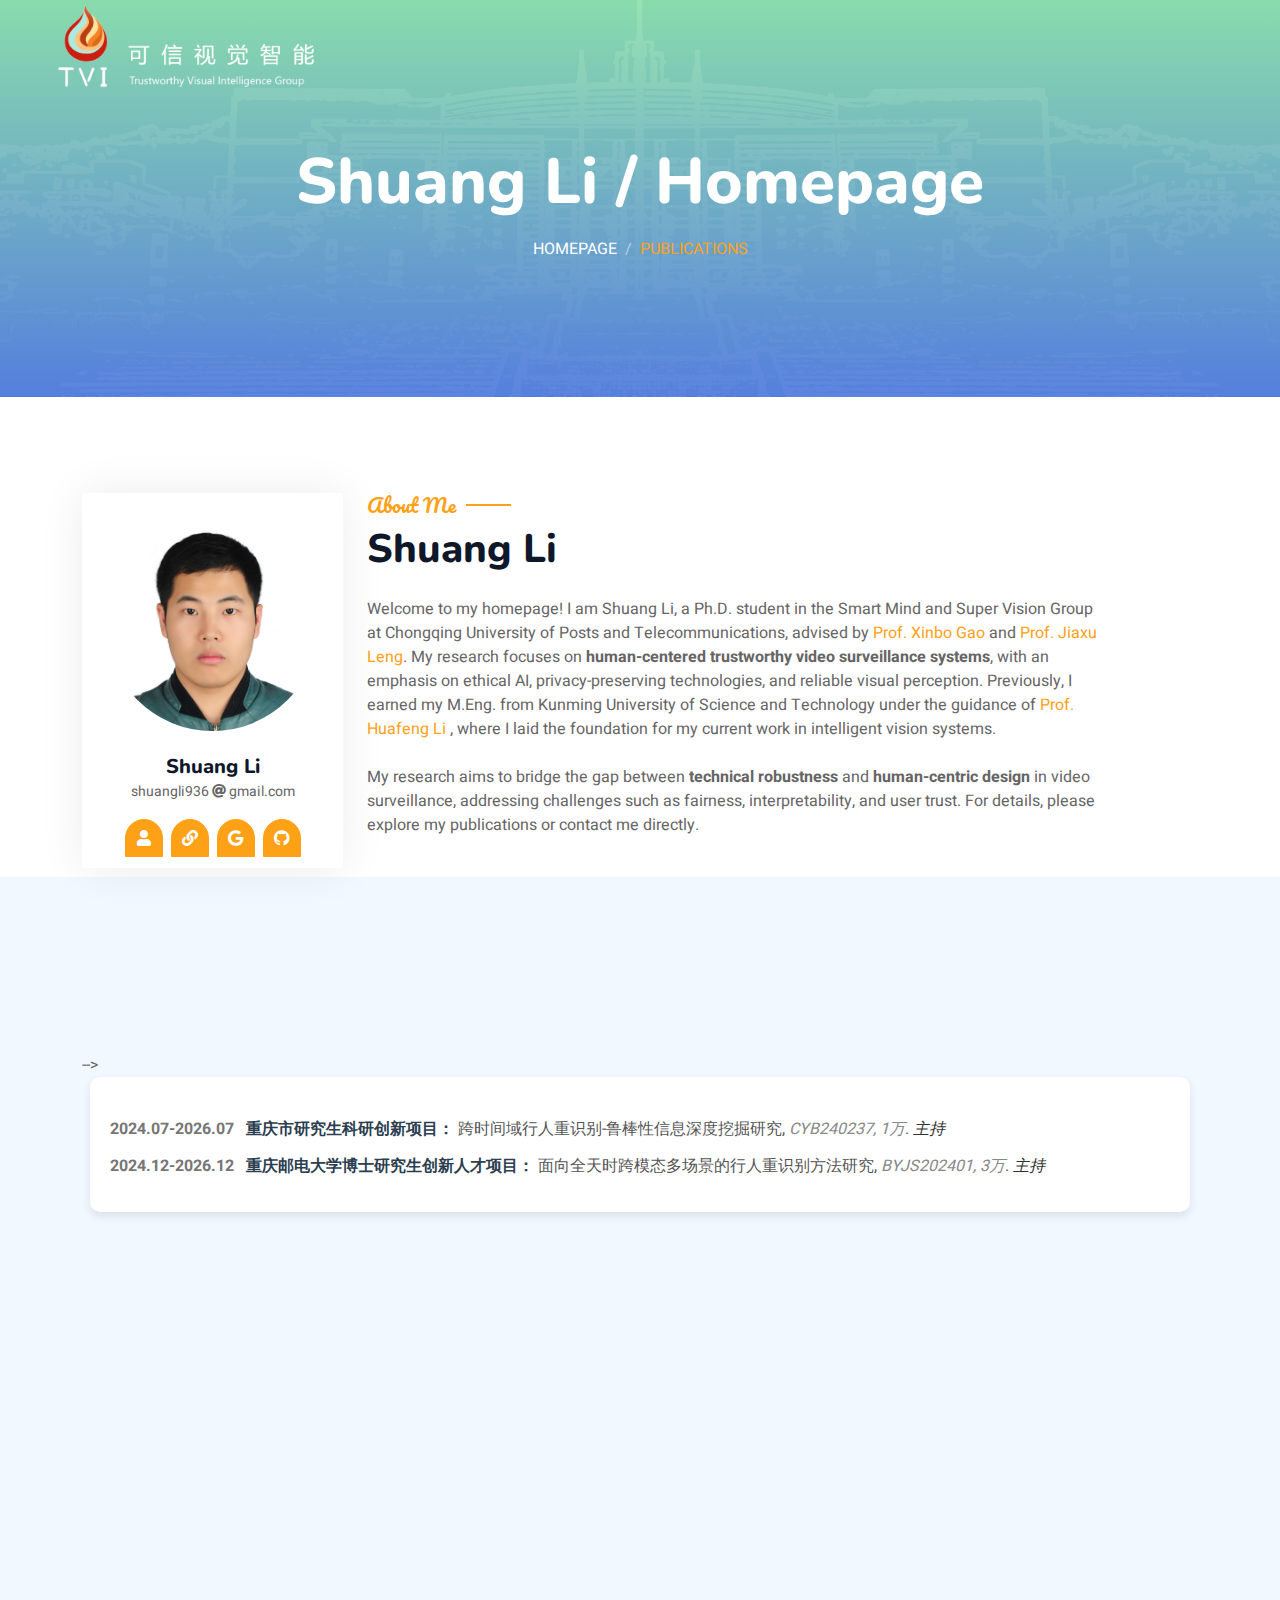
<file: index.html>
<!DOCTYPE html>
<html lang="en">

<head>
    <meta charset="utf-8">
    <title>TVI · Shuang Li</title>
    <meta content="width=device-width, initial-scale=1.0" name="viewport">
    <meta content="" name="keywords">
    <meta content="" name="description">

    <!-- Favicon -->
    <link href="img/logo_fav.png" rel="icon">

    <!-- Google Web Fonts -->
    <link rel="preconnect" href="https://fonts.googleapis.com">
    <link rel="preconnect" href="https://fonts.gstatic.com" crossorigin>
    <link href="https://fonts.googleapis.com/css2?family=Heebo:wght@400;500;600&family=Nunito:wght@600;700;800&family=Pacifico&display=swap" rel="stylesheet">

    <!-- Icon Font Stylesheet -->
    <link href="https://cdnjs.cloudflare.com/ajax/libs/font-awesome/5.10.0/css/all.min.css" rel="stylesheet">
    <link href="https://cdn.jsdelivr.net/npm/bootstrap-icons@1.4.1/font/bootstrap-icons.css" rel="stylesheet">

    <!-- Libraries Stylesheet -->
    <link href="lib/animate/animate.min.css" rel="stylesheet">
    <link href="lib/owlcarousel/assets/owl.carousel.min.css" rel="stylesheet">
    <link href="lib/tempusdominus/css/tempusdominus-bootstrap-4.min.css" rel="stylesheet" />

    <!-- Customized Bootstrap Stylesheet -->
    <link href="css/bootstrap.min.css" rel="stylesheet">

    <!-- Template Stylesheet -->
    <link href="css/style.css" rel="stylesheet">
</head>

<body>
    <div class="container-xxl bg-white p-0">
        <!-- Spinner Start -->
        <div id="spinner" class="show bg-white position-fixed translate-middle w-100 vh-100 top-50 start-50 d-flex align-items-center justify-content-center">
            <div class="spinner-border text-primary" style="width: 3rem; height: 3rem;" role="status">
                <span class="sr-only">Loading...</span>
            </div>
        </div>
        <!-- Spinner End -->



        <!-- Navbar & Hero Start -->
        <div class="container-xxl position-relative p-0">
            <nav class="navbar navbar-expand-lg navbar-dark bg-dark px-4 px-lg-5 py-3 py-lg-0">
                <a href="" class="navbar-brand p-0">
                    <!-- <h1 class="text-primary m-0"><i class="fa fa-utensils me-3"></i>TVI-XDU</h1> -->
                    <img src="img/logo.png" alt="Logo">
                </a>
                <button class="navbar-toggler" type="button" data-bs-toggle="collapse" data-bs-target="#navbarCollapse">
                    <span class="fa fa-bars"></span>
                </button>
                <div class="collapse navbar-collapse" id="navbarCollapse">
                    <div class="navbar-nav ms-auto py-0 pe-4">
                        <!-- <a href="https://opentvi.github.io/index.html" class="nav-item nav-link">Home</a>
                        <a href="https://opentvi.github.io/team.html" class="nav-item nav-link active">Team</a>
                        <a href="https://opentvi.github.io/research.html" class="nav-item nav-link">Research</a>
                        <a href="https://opentvi.github.io/resources.html" class="nav-item nav-link">Resources</a> -->
                        <!--
                        <div class="nav-item dropdown">
                            <a href="#" class="nav-link dropdown-toggle" data-bs-toggle="dropdown">Projects</a>
                            <div class="dropdown-menu m-0">
                                <a href="booking.html" class="dropdown-item">XAI</a>
                                <a href="team.html" class="dropdown-item">AIGC</a>
                                <a href="testimonial.html" class="dropdown-item">HIT</a>
                            </div>
                        </div>
                      -->
                         
                    </div>
                    <!-- <a href="" class="nav-item nav-link"><i class="fa fa-2x fa-language text-primary "></i></a> -->
                </div>
            </nav>

            <div class="container-xxl py-5 bg-dark hero-header mb-5">
                <div class="container text-center my-5 pt-5 pb-4">
                    <h1 class="display-3 text-white mb-3 animated slideInDown">Shuang Li / Homepage</h1>
                    <nav aria-label="breadcrumb">
                        <ol class="breadcrumb justify-content-center text-uppercase">
                            <li class="breadcrumb-item text-white active" aria-current="page">Homepage</li>
                            <li class="breadcrumb-item"><a href="publications.html">Publications</a></li>
                        </ol>
                    </nav>
                </div>
            </div>
        </div>
        <!-- Navbar & Hero End -->


        <!-- Team Start -->
        <div class="container-xxl pt-5 pb-3">
            <div class="container">
                <div class="row g-4">

                    <div class="col-lg-3 col-md-6 wow fadeInUp" data-wow-delay="0.3s">
                        <div class="team-item-stu text-center rounded overflow-hidden" style="height: calc(110% - 30px);">
                            <div class="rounded-circle overflow-hidden m-4">
                                <img class="img-fluid" src="img/李爽.jpg" alt="">
                            </div>
                            <h5 class="mb-0">Shuang Li</h5>
                            <!-- <small>CQUPT Wenfeng Young Scholars "Hundred Talents" Program</small> -->
                            <p class="mb-2"><small> shuangli936 <i class="fa fa-at"></i> gmail.com </small> </p>
                            <div class="d-flex justify-content-center mt-3">
                            <a class="btn btn-square btn-primary mx-1" href="homepage.html" target="_blank"><i class="fa fa-user"></i></a>
                            <a class="btn btn-square btn-primary mx-1" href="homepage.html" target="_blank"><i class="fa fa-link"></i></a>
                            <a class="btn btn-square btn-primary mx-1" href="https://scholar.google.com/citations?user=ePe0rG4AAAAJ&hl=zh-CN" target="_blank"><i class="fab fa-google"></i></a>
                            <a class="btn btn-square btn-primary mx-1" href="https://github.com/Visuang"><i class="fab fa-github"></i></a>
                            </div>
                        </div>
                    </div>

                    <div class="col-lg-8">

                        <h5 class="section-title ff-secondary text-start text-primary fw-normal">About Me</h5>
                        <h1 class="mb-4">Shuang Li</h1>
                        <!-- <p class="mb-4">Welcome to my homepage! I am Shuang Li, a Ph.D. student in the Smart Mind and Super Vision Group at Chongqing University of Posts and Telecommunications, under the supervision of Prof. Xinbo Gao (IEEE Fellow) and Prof. Jiaxu Leng. Prior to this, I received my M.Eng. degree from Kunming University of Science and Technology, under the supervision of Prof. Huafeng Li.</p>
                        <p class="mb-4">My research interests lie primarily in human-centric perception. Please refer to the Publications section for more information about my work.</p> -->
                        <p class="mb-4">Welcome to my homepage! I am Shuang Li, a Ph.D. student in the Smart Mind and Super Vision Group at Chongqing University of Posts and Telecommunications, advised by <a href="https://see.xidian.edu.cn/faculty/xbgao/" target="_blank">Prof. Xinbo Gao</a> and <a href="https://opentvi.github.io/team-ljx.html" target="_blank">Prof. Jiaxu Leng</a>. My research focuses on <strong>human-centered trustworthy video surveillance systems</strong>, with an emphasis on ethical AI, privacy-preserving technologies, and reliable visual perception. Previously, I earned my M.Eng. from Kunming University of Science and Technology under the guidance of  <a href="https://lhf12278.github.io/index.html" target="_blank">Prof. Huafeng Li</a> , where I laid the foundation for my current work in intelligent vision systems.</p> <p class="mb-4">My research aims to bridge the gap between <strong>technical robustness</strong> and <strong>human-centric design</strong> in video surveillance, addressing challenges such as fairness, interpretability, and user trust. For details, please explore my publications or contact me directly.</p>


                        </div>

                    </div>

                </div>
            </div>
        </div>



        <!-- Students start >
        <div class="container-xxl pt-5 pb-3">
            <div class="container">

            <div class="text-center wow fadeInUp" data-wow-delay="0.1s">
                <h1 class="mb-5">Postgraduates</h1>
            </div>
            <div class="text-center wow fadeInUp" data-wow-delay="0.1s">
                <div class="row g-4">
                  <div class="col-lg-3 col-md-6">
                        <h5 class="mb-0">Wenwang Han </h5>
                        <small>2023-</small>
                  </div>
                  <div class="col-lg-3 col-md-6">
                      <h5 class="mb-0">Yifan Jiang</h5>
                      <small>2022-</small>
                  </div>
                  <div class="col-lg-3 col-md-6">
                      <h5 class="mb-0">Si Shi</h5>
                      <small>2022-</small>
                  </div>
                </div>
            </div>

          </div>
        </div>
        < Students end-->


        <!-- Projects start-->
        <div class="container-xxl pt-5 pb-3">
            <div class="container">
                <div class="text-center wow fadeInUp" data-wow-delay="0.1s">
                    <h5 class="section-title ff-secondary text-center text-primary fw-normal">Research</h5>
                </div>
            <div class="text-center wow fadeInUp" data-wow-delay="0.1s">
                <h1 class="mb-5">Research Projects </h1>
            </div>

            <!-- <div class="d-flex align-items-center wow fadeInUp" data-wow-delay="0.1s">
                <div class="w-100 d-flex flex-column text-start ps-4">
                    <ul>
                        <li>重庆市研究生科研创新项目：跨时间域行人重识别-鲁棒性信息深度挖掘研究, CYB240237, 1万, 2024.07-2026.07. 主持.</li>
                        <li>重庆邮电大学博士研究生创新人才项目: 面向全天时跨模态多场景的行人重识别方法研究, BYJS202401, 3万, 2024.12-2026.12. 主持.</li>
                        </ul>
                </div>
            </div> -->
 -->
    
            <div class="news-container">
                <h2 class="news-title"></h2>
                <!-- <div class="news-list-wrapper"> -->
                    <ul class="project-list">
                        <li>
                            <span class="project-date">2024.07-2026.07</span> 
                            <strong>重庆市研究生科研创新项目：</strong> 
                            跨时间域行人重识别-鲁棒性信息深度挖掘研究, 
                            <em>CYB240237, 1万</em>. 
                            <span class="project-role">主持</span>
                        </li>
                        <li>
                            <span class="project-date">2024.12-2026.12</span> 
                            <strong>重庆邮电大学博士研究生创新人才项目：</strong> 
                            面向全天时跨模态多场景的行人重识别方法研究, 
                            <em>BYJS202401, 3万</em>. 
                            <span class="project-role">主持</span>
                        </li>
                    </ul>
                <!-- </div> -->
            </div>
          </div>
        </div>
        <!-- Projects end-->

<!-- Testimonial Start -->
<div class="container-xxl py-5 wow fadeInUp" data-wow-delay="0.1s">
    <div class="container">
        <div class="text-center">
            <h5 class="section-title ff-secondary text-center text-primary fw-normal">Recent News </h5>
            <h1 class="mb-5">Recent News 🎉🎉🎉</h1>
        </div>

        <div class="news-container">
            <h2 class="news-title"></h2>
            <div class="news-list-wrapper">
                <ul class="news-list">
                    <li>
                        <span class="news-date">[02/2025]</span> 
                        One paper <span class="congrats">(Bearing Fault Diagnosis)</span> has been accepted by <strong>IEEE Transactions on Instrumentation and Measurement (IEEE TIM)</strong>
                        <em>(JCR Q2, CCF B)</em>.
                      </li>
                      <li>
                        <span class="news-date">[01/2025]</span> 
                        One paper <span class="congrats">(Person Re-Identification)</span> has been accepted by <strong>International Journal of Computer Vision (IJCV)</strong>
                        <em>(JCR Q2, CCF A)</em>.
                      </li>
                      <li>
                        <span class="news-date">[01/2025]</span> 
                        One paper <span class="congrats">(Person Re-Identification)</span> has been accepted by <strong>IEEE Signal Processing Letters (IEEE SPL)</strong>
                        <em>(JCR Q2, CCF C)</em>.
                      </li>
                      <li>
                        <span class="news-date">[11/2024]</span> 
                        One paper <span class="congrats">(Face Super-Resolution)</span> has been accepted by <strong>IEEE Internet of Things Journal (IEEE IOT)</strong>
                        <em>(JCR Q1)</em>.
                      </li>
                      <li>
                        <span class="news-date">[05/2024]</span> 
                        One paper <span class="congrats">(Small Object Detection)</span> has been accepted by <strong>IEEE Transactions on Circuits and Systems for Video Technology (IEEE TCSVT)</strong>
                        <em>(JCR Q1, CCF B)</em>.
                      </li>
                      <li>
                        <span class="news-date">[04/2024]</span> 
                        One paper <span class="congrats">(Person Re-Identification)</span> has been accepted by <strong>IEEE International Conference on Acoustics, Speech and Signal Processing (ICASSP)</strong>
                        <em>(CCF B)</em>.
                      </li>

                      <li>
                        <span class="news-date">[02/2025]</span> 
                        One paper <span class="congrats">(Bearing Fault Diagnosis)</span> has been accepted by <strong>IEEE Transactions on Instrumentation and Measurement (IEEE TIM)</strong>
                        <em>(JCR Q2, CCF B)</em>.
                      </li>
                      <li>
                        <span class="news-date">[01/2025]</span> 
                        One paper <span class="congrats">(Person Re-Identification)</span> has been accepted by <strong>International Journal of Computer Vision (IJCV)</strong>
                        <em>(JCR Q2, CCF A)</em>.
                      </li>
                      <li>
                        <span class="news-date">[01/2025]</span> 
                        One paper <span class="congrats">(Person Re-Identification)</span> has been accepted by <strong>IEEE Signal Processing Letters (IEEE SPL)</strong>
                        <em>(JCR Q2, CCF C)</em>.
                      </li>
                      <li>
                        <span class="news-date">[11/2024]</span> 
                        One paper <span class="congrats">(Face Super-Resolution)</span> has been accepted by <strong>IEEE Internet of Things Journal (IEEE IOT)</strong>
                        <em>(JCR Q1)</em>.
                      </li>
                      <li>
                        <span class="news-date">[05/2024]</span> 
                        One paper <span class="congrats">(Small Object Detection)</span> has been accepted by <strong>IEEE Transactions on Circuits and Systems for Video Technology (IEEE TCSVT)</strong>
                        <em>(JCR Q1, CCF B)</em>.
                      </li>
                      <li>
                        <span class="news-date">[04/2024]</span> 
                        One paper <span class="congrats">(Person Re-Identification)</span> has been accepted by <strong>IEEE International Conference on Acoustics, Speech and Signal Processing (ICASSP)</strong>
                        <em>(CCF B)</em>.
                      </li>
                </ul>
            </div>
        </div>
        
        
        

            
                
        </div>


       


        <!-- Footer Start -->
        <div class="container-fluid bg-dark text-light footer pt-5 mt-5 wow fadeIn" data-wow-delay="0.1s">
            <div class="container py-5">
                <div class="row g-5">
                    <div class="col-lg-3 col-md-6">
                        <h4 class="section-title ff-secondary text-start text-primary fw-normal mb-4">Laboratory</h4>
                        <a class="btn btn-link" href="">About Us</a>
                        <a class="btn btn-link" href="">Contact Us</a>
                        <a class="btn btn-link" href="">Reservation</a>
                        <a class="btn btn-link" href="">Privacy Policy</a>
                        <a class="btn btn-link" href="">Terms & Condition</a>
                    </div>
                    <div class="col-lg-3 col-md-6">
                        <h4 class="section-title ff-secondary text-start text-primary fw-normal mb-4">Contact</h4>
                        <p class="mb-2"><i class="fa fa-map-marker-alt me-3"></i>No. 2 Chongwen Road, Nan'an District, Chongqing, </p>
                        <p class="mb-2"><i class="fa fa-globe me-3"></i>CQUPT, ChongQing 10617, China</p>
                        <p class="mb-2"><i class="fa fa-envelope me-3"></i>shuangli936 <i class="fa fa-at"></i> gmail.com</p>
                        <div class="d-flex pt-2">
                            <a class="btn btn-outline-light btn-social" href=""><i class="fab fa-weixin"></i></a>
                            <a class="btn btn-outline-light btn-social" href="https://github.com/OpenTVI/OpenTVI.github.io" target="_blank"><i class="fab fa-github"></i></a>
                            <!--
                            <a class="btn btn-outline-light btn-social" href=""><i class="fab fa-youtube"></i></a>
                            <a class="btn btn-outline-light btn-social" href=""><i class="fab fa-linkedin-in"></i></a>
                          -->
                        </div>
                    </div>
                    <div class="col-lg-3 col-md-6">
                        <h4 class="section-title ff-secondary text-start text-primary fw-normal mb-4">Links</h4>
                        <a class="btn btn-link" href="https://www.cqupt.edu.cn/" target="_blank">CQUPT</a>
                        <a class="btn btn-link" href="https://see.xidian.edu.cn/faculty/xbgao/" target="_blank">VIPSL (Xinbo Gao) </a>
                        <a class="btn btn-link" href="https://www.researchgate.net/profile/Jiaxu-Leng-2" target="_blank">Home (Jiaxu Leng) </a>
			<a class="btn btn-link" href="https://lhf12278.github.io/index.html" target="_blank">CVIP Group (Huafeng Li) </a>
                    </div>
                    <div class="col-lg-3 col-md-6">
                        <h4 class="section-title ff-secondary text-start text-primary fw-normal mb-4">Pages</h4>
                        <!--
                        <p>You can try our work.</p>
                        <div class="position-relative mx-auto" style="max-width: 400px;">
                            <input class="form-control border-primary w-100 py-3 ps-4 pe-5" type="text" placeholder="Your email">
                            <button type="button" class="btn btn-primary py-2 position-absolute top-0 end-0 mt-2 me-2">SignUp</button>
                        </div>
                        <img class="img-fluid flex-shrink-0 rounded-circle" src="img/applet.png" style="width: 50px; height: 50px;">
                      -->
                        <a class="btn btn-link" href="https://opentvi.github.io/index.html" class="nav-item nav-link">Home</a>
                        <a class="btn btn-link" href="https://opentvi.github.io/team.html" class="nav-item nav-link">Team</a>
                        <a class="btn btn-link" href="https://opentvi.github.io/research.html" class="nav-item nav-link">Research</a>
                        <a class="btn btn-link" href="https://opentvi.github.io/resources.html" class="nav-item nav-link">Resources</a>
                        <a class="btn btn-link" href="https://opentvi.github.io/contact.html" class="nav-item nav-link">Contact</a>
                    </div>
                </div>
            </div>
            <div class="container">
                <div class="copyright">
                    <div class="row">
                        <div class="col-md-6 text-center text-md-start mb-3 mb-md-0">
                            &copy; <a class="border-bottom" href="#">TVI Group.</a>, All Right Reserved.

							<!--/*** This template is free as long as you keep the footer author’s credit link/attribution link/backlink. If you'd like to use the template without the footer author’s credit link/attribution link/backlink, you can purchase the Credit Removal License from "https://htmlcodex.com/credit-removal". Thank you for your support. ***/-->
							Designed By <a class="border-bottom" href="https://htmlcodex.com">HTML Codex</a>
                        </div>
                        <div class="col-md-6 text-center text-md-end">
                            <div class="footer-menu">
                                <a href="">Home</a>
                                <a href="">Cookies</a>
                                <a href="">Help</a>
                                <a href="">FQAs</a>
                            </div>
                        </div>
                    </div>
                </div>
            </div>
        </div>
        <!-- Footer End -->


        <!-- Back to Top -->
        <a href="#" class="btn btn-lg btn-primary btn-lg-square back-to-top"><i class="bi bi-arrow-up"></i></a>
    </div>

    <!-- JavaScript Libraries -->
    <script src="https://code.jquery.com/jquery-3.4.1.min.js"></script>
    <script src="https://cdn.jsdelivr.net/npm/bootstrap@5.0.0/dist/js/bootstrap.bundle.min.js"></script>
    <script src="lib/wow/wow.min.js"></script>
    <script src="lib/easing/easing.min.js"></script>
    <script src="lib/waypoints/waypoints.min.js"></script>
    <script src="lib/counterup/counterup.min.js"></script>
    <script src="lib/owlcarousel/owl.carousel.min.js"></script>
    <script src="lib/tempusdominus/js/moment.min.js"></script>
    <script src="lib/tempusdominus/js/moment-timezone.min.js"></script>
    <script src="lib/tempusdominus/js/tempusdominus-bootstrap-4.min.js"></script>

    <!-- Template Javascript -->
    <script src="js/main.js"></script>
</body>

</html>
</file>
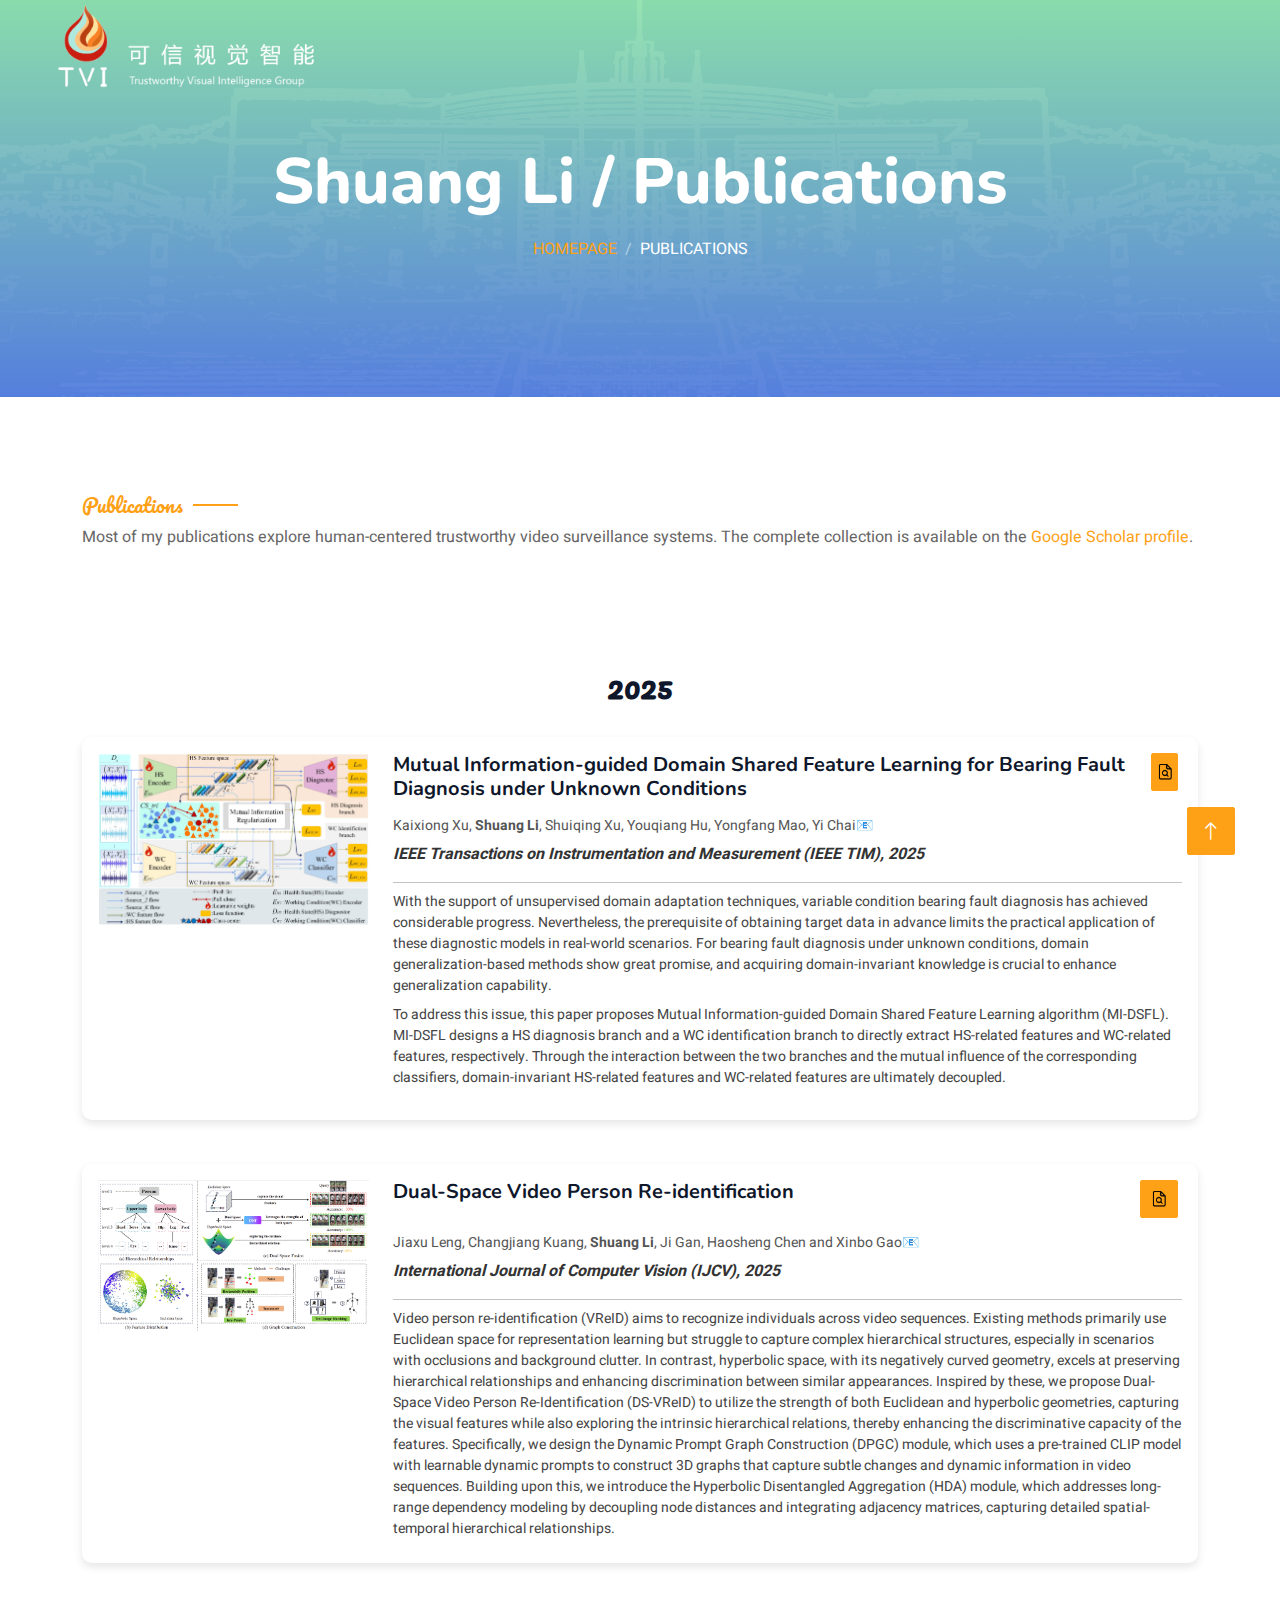
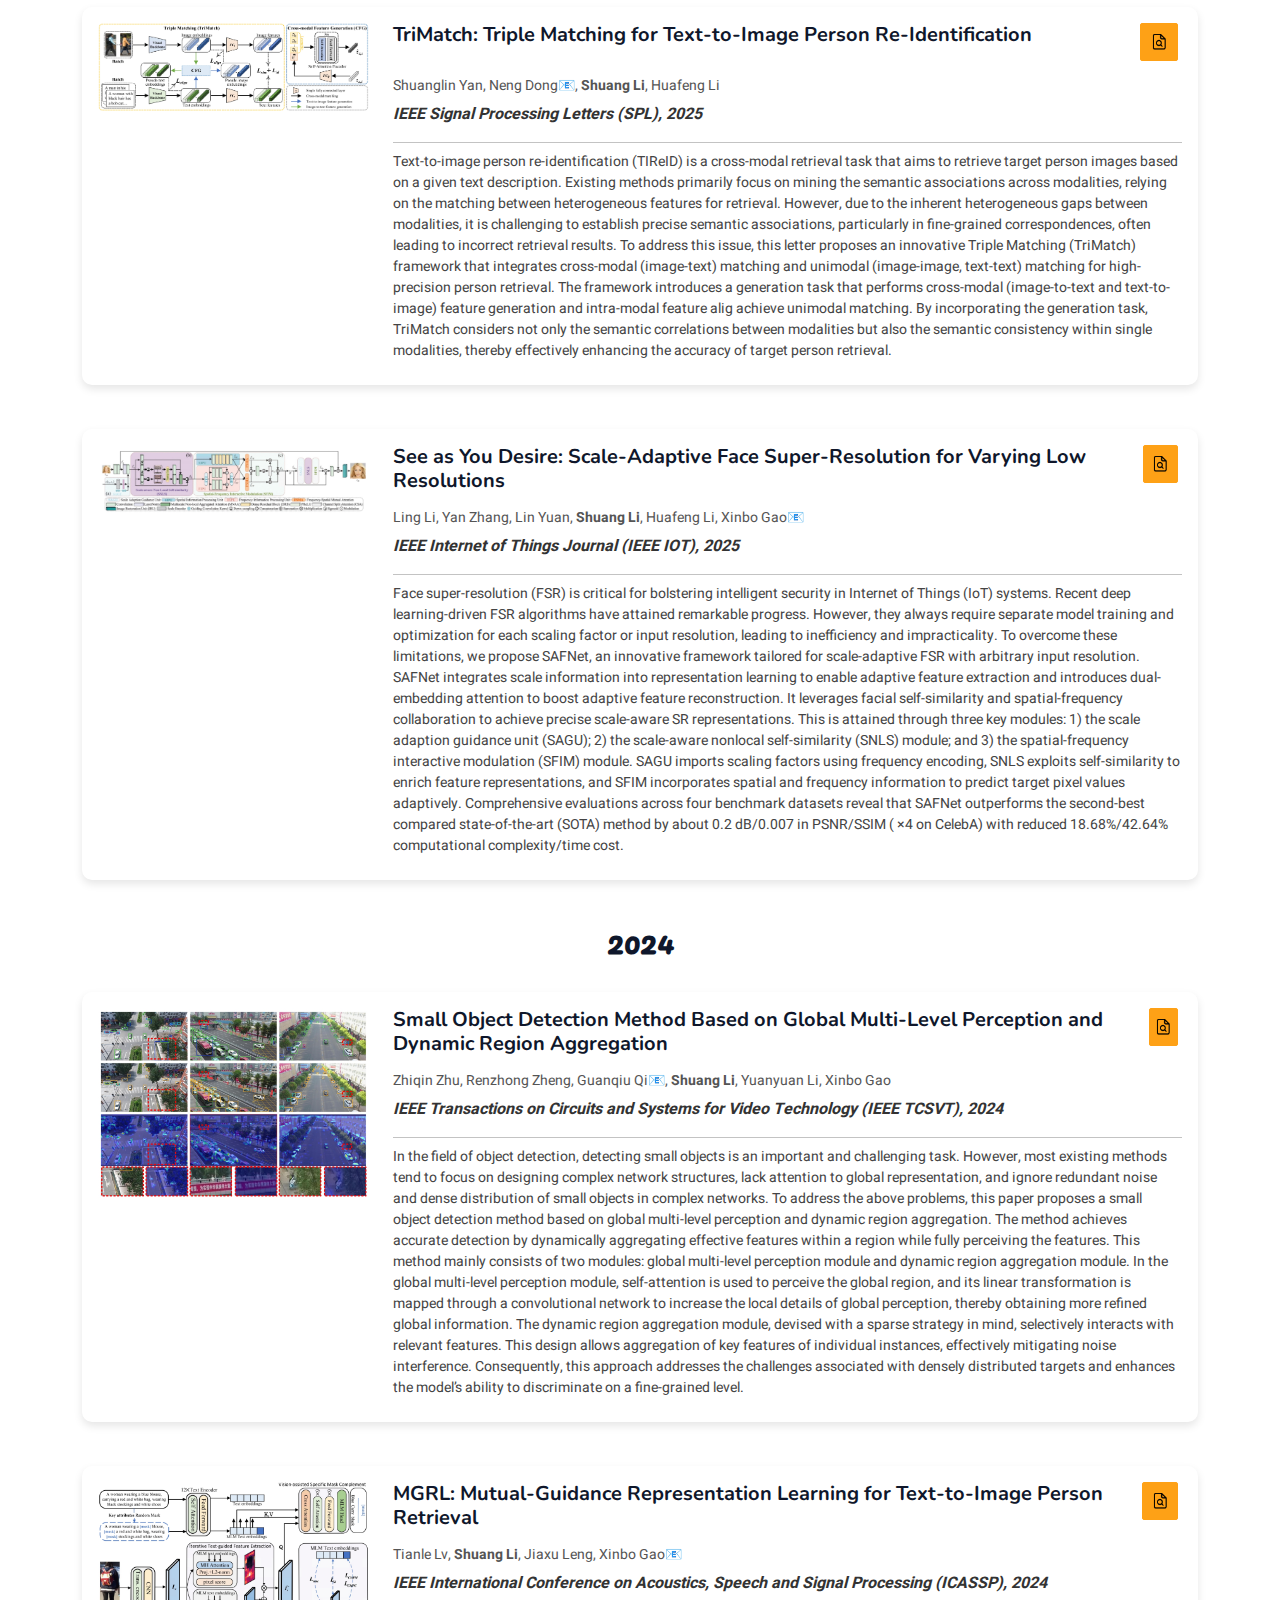
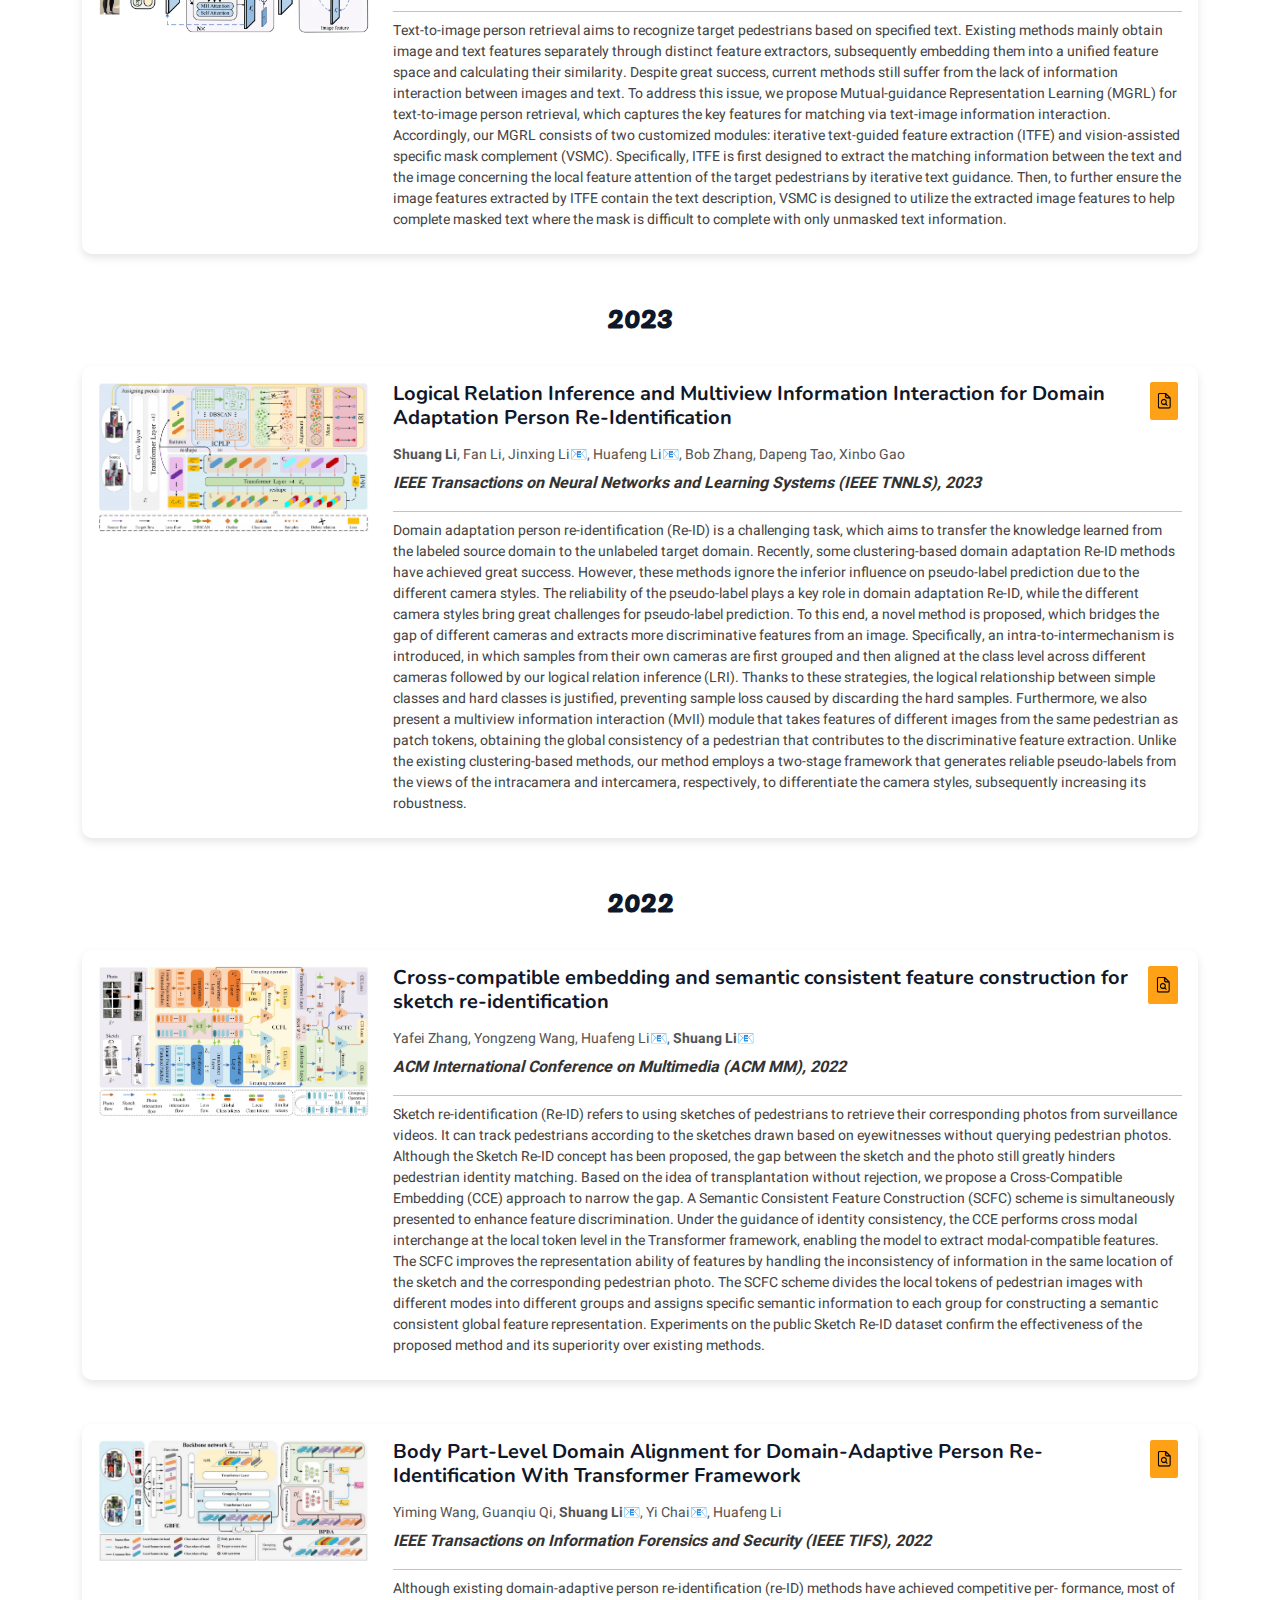
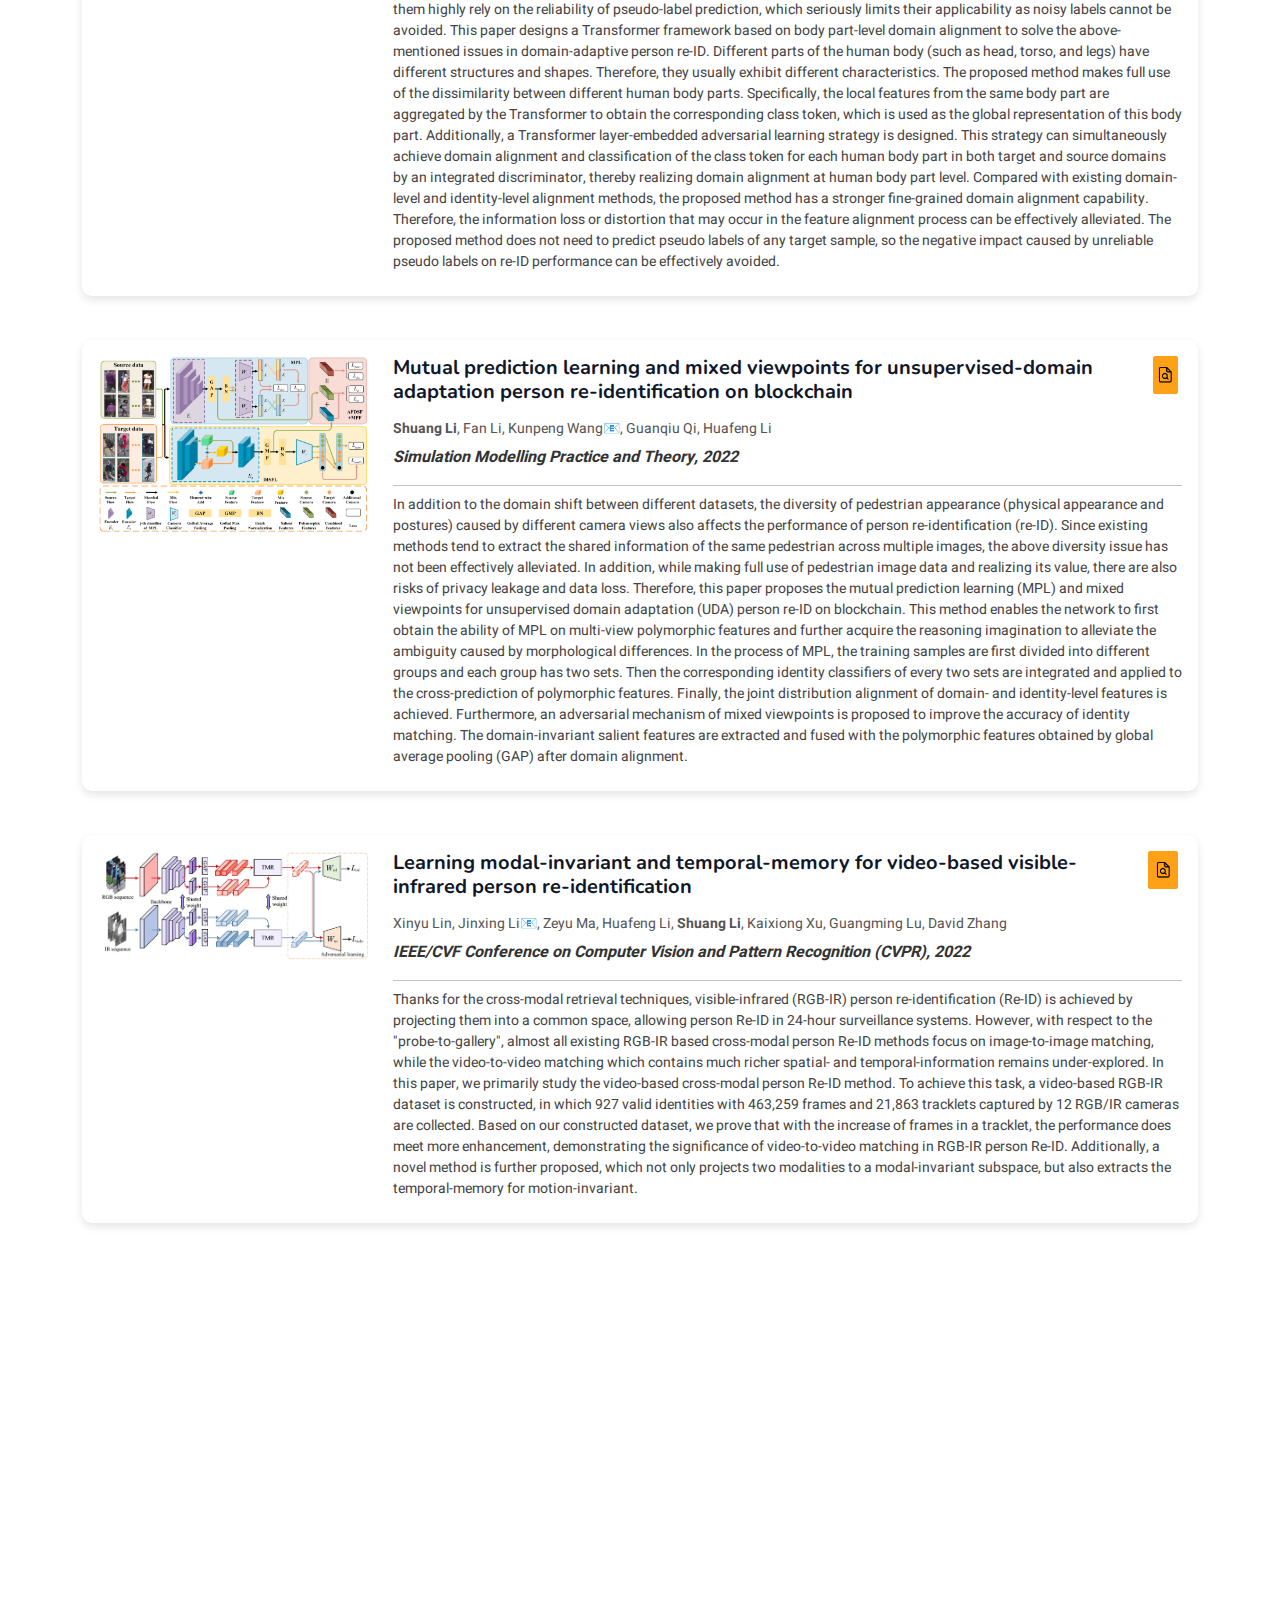
<file: publications.html>
<head>
    <meta charset="utf-8">
    <title>TVI · Resources</title>
    <meta content="width=device-width, initial-scale=1.0" name="viewport">
    <meta content="" name="keywords">
    <meta content="" name="description">

    <!-- Favicon -->
    <link href="img/logo_fav.png" rel="icon">

    <!-- Google Web Fonts -->
    <link rel="preconnect" href="https://fonts.googleapis.com">
    <link rel="preconnect" href="https://fonts.gstatic.com" crossorigin>
    <link href="https://fonts.googleapis.com/css2?family=Heebo:wght@400;500;600&family=Nunito:wght@600;700;800&family=Pacifico&display=swap" rel="stylesheet">

    <!-- Icon Font Stylesheet -->
    <link href="https://cdnjs.cloudflare.com/ajax/libs/font-awesome/5.10.0/css/all.min.css" rel="stylesheet">
    <link href="https://cdn.jsdelivr.net/npm/bootstrap-icons@1.4.1/font/bootstrap-icons.css" rel="stylesheet">

    <!-- Libraries Stylesheet -->
    <link href="lib/animate/animate.min.css" rel="stylesheet">
    <link href="lib/owlcarousel/assets/owl.carousel.min.css" rel="stylesheet">
    <link href="lib/tempusdominus/css/tempusdominus-bootstrap-4.min.css" rel="stylesheet" />

    <!-- Customized Bootstrap Stylesheet -->
    <link href="css/bootstrap.min.css" rel="stylesheet">

    <!-- Template Stylesheet -->
    <link href="css/style.css" rel="stylesheet">
    <style>
        .zoom-image {
            width: 100%; /* 图片占满容器宽度 */
            height: auto; /* 高度自适应 */
            transition: transform 0.4s ease; /* 设置变换的过渡效果 */
        }
    
        /* 鼠标悬停在图片容器上时应用的放大效果 */
        .col-lg-3:hover .zoom-image,
        .col-sm-3:hover .zoom-image {
            transform: scale(3); /* 鼠标悬停时将图片放大20% */
        }
    
        .divider {
            border: none;
            border-top: 1px solid #141313; /* 灰色分割线 */
            margin: 10px 0; /* 设置上下间距 */
        }
    </style>
    
</head>

<body>
    <div class="container-xxl bg-white p-0">
        <!-- Spinner Start -->
        <div id="spinner" class="show bg-white position-fixed translate-middle w-100 vh-100 top-50 start-50 d-flex align-items-center justify-content-center">
            <div class="spinner-border text-primary" style="width: 3rem; height: 3rem;" role="status">
                <span class="sr-only">Loading...</span>
            </div>
        </div>
        <!-- Spinner End -->



        <!-- Navbar & Hero Start -->
        <div class="container-xxl position-relative p-0">
            <nav class="navbar navbar-expand-lg navbar-dark bg-dark px-4 px-lg-5 py-3 py-lg-0">
                <a href="" class="navbar-brand p-0">
                    <!-- <h1 class="text-primary m-0"><i class="fa fa-utensils me-3"></i>IIP-XDU</h1> -->
                    <img src="img/logo.png" alt="Logo" >
                </a>
                <button class="navbar-toggler" type="button" data-bs-toggle="collapse" data-bs-target="#navbarCollapse">
                    <span class="fa fa-bars"></span>
                </button>
                <div class="collapse navbar-collapse" id="navbarCollapse">
                    <div class="navbar-nav ms-auto py-0 pe-4">
                        <!-- <a href="https://opentvi.github.io/index.html" class="nav-item nav-link">Home</a>
                        <a href="https://opentvi.github.io/team.html" class="nav-item nav-link">Team</a>
                        <a href="https://opentvi.github.io/research.html" class="nav-item nav-link">Research</a>
                        <a href="https://opentvi.github.io/resources.html" class="nav-item nav-link active">Resources</a> -->
                        <!--
                        <div class="nav-item dropdown">
                            <a href="#" class="nav-link dropdown-toggle" data-bs-toggle="dropdown">Projects</a>
                            <div class="dropdown-menu m-0">
                                <a href="booking.html" class="dropdown-item">XAI</a>
                                <a href="team.html" class="dropdown-item">AIGC</a>
                                <a href="testimonial.html" class="dropdown-item">HIT</a>
                            </div>
                        </div>
                      -->
                         
                    </div>
                    <!-- <a href="" class="nav-item nav-link"><i class="fa fa-2x fa-language text-primary "></i></a> -->
                </div>
            </nav>

            <div class="container-xxl py-5 bg-dark hero-header mb-5">
                <div class="container text-center my-5 pt-5 pb-4">
                    <h1 class="display-3 text-white mb-3 animated slideInDown">Shuang Li / Publications</h1>
                    <nav aria-label="breadcrumb">
                        <ol class="breadcrumb justify-content-center text-uppercase">
                            <li class="breadcrumb-item"><a href="index.html">Homepage</a></li>
                            <!-- <li class="breadcrumb-item"><a href="https://github.com/OpenTVI/OpenTVI.github.io">Github</a></li> -->
                            <li class="breadcrumb-item text-white active" aria-current="page">Publications</li>
                        </ol>
                    </nav>
                </div>
            </div>
        </div>
        <!-- Navbar & Hero End -->

        <!-- About Start -->
        <div class="container-xxl py-5">
            <div class="container">
                <div class="row g-5 align-items-center">

                    <div class="col-lg-8-1">
                        <h5 class="section-title ff-secondary text-start text-primary fw-normal">Publications</h5>
                        <p class="mb-4">Most of my publications explore human-centered trustworthy video surveillance systems. The complete collection is available on the <a href="https://scholar.google.com/citations?user=ePe0rG4AAAAJ&hl=zh-CN" target="_blank">Google Scholar profile</a>.</p>
                    
                    </div>
                </div>
            </div>
        </div>
        <!-- About End -->

         
        <!-- Menu Start -->

        <div class="container-xxl py-5">
            
            <div class="container">
                
              <!--
                <div class="text-center wow fadeInUp" data-wow-delay="0.1s">
                    <h5 class="section-title ff-secondary text-center text-primary fw-normal">Resources</h5>
                    <h1 class="mb-5">Most Popular Items</h1>
                </div>
                -->
                <div class="tab-class text-center wow fadeInUp" data-wow-delay="0.1s">
                        

                    <div class="tab-content">

                        <div id="tab-1" class="tab-pane fade show p-0 active">
                            <div class="row g-4">
                                <!--单个论文开始1-->
                                <h5 class=" ff-secondary   " style="font-size: 30px">2025</h5>
                                <!-- 单个论文卡片 -->
                                <div class="col-lg-12">
                                    <div class="paper-card p-3">
                                        <div class="d-flex align-items-start">
                                            <!-- 论文图片 -->
                                            <div class="col-lg-3 col-sm-3">
                                                <img src="./paper_img/xu_tim_2025.png" alt="Zoom Image" class="zoom-image">
                                            </div>

                                            <!-- 论文信息 -->
                                            <div class="w-100 d-flex flex-column text-start ps-4">
                                                <!-- 论文标题 -->
                                                <h5 class="d-flex justify-content-between pb-2" style="margin-bottom: 3px;">
                                                    <span style="font-weight: bold;">Mutual Information-guided Domain Shared Feature Learning for Bearing Fault Diagnosis under Unknown Conditions</span>
                                                    <a class="btn btn-square btn-primary mx-1" href="https://ieeexplore.ieee.org/abstract/document/10930619" target="_blank">
                                                        <img src="img/paper_link.png" alt="Paper Link" width="20" height="20">
                                                    </a>
                                                </h5>

                                                <!-- 作者列表 -->
                                                <p class="author-list" style="margin-top: 3px; margin-bottom: 3px; font-size: 14px; color: #555;">
                                                    Kaixiong Xu, <strong>Shuang Li</strong>, Shuiqing Xu, Youqiang Hu, Yongfang Mao, Yi Chai📧
                                                </p>

                                                <!-- 期刊信息 -->
                                                <p class="journal-info fst-italic" style="margin-top: 3px; margin-bottom: 8px; font-weight: bold; color: #333;">
                                                    IEEE Transactions on Instrumentation and Measurement (IEEE TIM), 2025
                                                </p>

                                                <!-- 分割线 -->
                                                <hr class="divider" style="margin: 8px 0;">

                                                <!-- 论文摘要 -->
                                                <p style="font-size: 14px; line-height: 1.5; color: #444; margin-bottom: 8px;">
                                                    With the support of unsupervised domain adaptation techniques, variable condition bearing fault diagnosis has achieved considerable progress. Nevertheless, the prerequisite of obtaining target data in advance limits the practical application of these diagnostic models in real-world scenarios. For bearing fault diagnosis under unknown conditions, domain generalization-based methods show great promise, and acquiring domain-invariant knowledge is crucial to enhance generalization capability.
                                                </p>

                                                <p style="font-size: 14px; line-height: 1.5; color: #444;">
                                                    To address this issue, this paper proposes Mutual Information-guided Domain Shared Feature Learning algorithm (MI-DSFL). MI-DSFL designs a HS diagnosis branch and a WC identification branch to directly extract HS-related features and WC-related features, respectively. Through the interaction between the two branches and the mutual influence of the corresponding classifiers, domain-invariant HS-related features and WC-related features are ultimately decoupled.
                                                </p>
                                            </div>
                                        </div>
                                    </div>
                                </div>
                                 <!--单个论文开始1-->


                                <!-- 单个论文卡片 -->
                                <div class="col-lg-12">
                                    <div class="paper-card p-3">
                                        <div class="d-flex align-items-start">
                                            <!-- 论文图片 -->
                                            <div class="col-lg-3 col-sm-3">
                                                <img src="./paper_img/dsreid.png" alt="Zoom Image" class="zoom-image">
                                            </div>

                                            <!-- 论文信息 -->
                                            <div class="w-100 d-flex flex-column text-start ps-4">
                                                <!-- 论文标题 -->
                                                <h5 class="d-flex justify-content-between pb-2" style="margin-bottom: 3px;">
                                                    <span style="font-weight: bold;">Dual-Space Video Person Re-identification</span>
                                                    <a class="btn btn-square btn-primary mx-1" href="https://link.springer.com/article/10.1007/s11263-025-02350-5" target="_blank">
                                                        <img src="img/paper_link.png" alt="Paper Link" width="20" height="20">
                                                    </a>
                                                </h5>

                                                <!-- 作者列表 -->
                                                <p class="author-list" style="margin-top: 3px; margin-bottom: 3px; font-size: 14px; color: #555;">
                                                    Jiaxu Leng, Changjiang Kuang, <strong>Shuang Li</strong>, Ji Gan, Haosheng Chen and Xinbo Gao📧
                                                </p>

                                                <!-- 期刊信息 -->
                                                <p class="journal-info fst-italic" style="margin-top: 3px; margin-bottom: 8px; font-weight: bold; color: #333;">
                                                    International Journal of Computer Vision (IJCV), 2025
                                                </p>

                                                <!-- 分割线 -->
                                                <hr class="divider" style="margin: 8px 0;">

                                                <!-- 论文摘要 -->
                                                <p style="font-size: 14px; line-height: 1.5; color: #444; margin-bottom: 8px;">
                                                    Video person re-identification (VReID) aims to recognize individuals across video sequences. Existing methods primarily use Euclidean space for representation learning but struggle to capture complex hierarchical structures, especially in scenarios with occlusions and background clutter. In contrast, hyperbolic space, with its negatively curved geometry, excels at preserving hierarchical relationships and enhancing discrimination between similar appearances. Inspired by these, we propose Dual-Space Video Person Re-Identification (DS-VReID) to utilize the strength of both Euclidean and hyperbolic geometries, capturing the visual features while also exploring the intrinsic hierarchical relations, thereby enhancing the discriminative capacity of the features. Specifically, we design the Dynamic Prompt Graph Construction (DPGC) module, which uses a pre-trained CLIP model with learnable dynamic prompts to construct 3D graphs that capture subtle changes and dynamic information in video sequences. Building upon this, we introduce the Hyperbolic Disentangled Aggregation (HDA) module, which addresses long-range dependency modeling by decoupling node distances and integrating adjacency matrices, capturing detailed spatial-temporal hierarchical relationships.
                                                </p>

                                                <!-- <p style="font-size: 14px; line-height: 1.5; color: #444;">
                                                    To address this issue, this paper proposes Mutual Information-guided Domain Shared Feature Learning algorithm (MI-DSFL). MI-DSFL designs a HS diagnosis branch and a WC identification branch to directly extract HS-related features and WC-related features, respectively. Through the interaction between the two branches and the mutual influence of the corresponding classifiers, domain-invariant HS-related features and WC-related features are ultimately decoupled.
                                                </p> -->
                                            </div>
                                        </div>
                                    </div>
                                </div>
                                 <!--单个论文结束-->

                                 
                                <!-- 单个论文卡片 -->
                                <div class="col-lg-12">
                                    <div class="paper-card p-3">
                                        <div class="d-flex align-items-start">
                                            <!-- 论文图片 -->
                                            <div class="col-lg-3 col-sm-3">
                                                <img src="./paper_img/yan_spl_2025.png" alt="Zoom Image" class="zoom-image">
                                            </div>

                                            <!-- 论文信息 -->
                                            <div class="w-100 d-flex flex-column text-start ps-4">
                                                <!-- 论文标题 -->
                                                <h5 class="d-flex justify-content-between pb-2" style="margin-bottom: 3px;">
                                                    <span style="font-weight: bold;">TriMatch: Triple Matching for Text-to-Image Person Re-Identification</span>
                                                    <a class="btn btn-square btn-primary mx-1" href="https://ieeexplore.ieee.org/abstract/document/10855499" target="_blank">
                                                        <img src="img/paper_link.png" alt="Paper Link" width="20" height="20">
                                                    </a>
                                                </h5>

                                                <!-- 作者列表 -->
                                                <p class="author-list" style="margin-top: 3px; margin-bottom: 3px; font-size: 14px; color: #555;">
                                                    Shuanglin Yan, Neng Dong📧, <strong>Shuang Li</strong>, Huafeng Li
                                                </p>

                                                <!-- 期刊信息 -->
                                                <p class="journal-info fst-italic" style="margin-top: 3px; margin-bottom: 8px; font-weight: bold; color: #333;">
                                                    IEEE Signal Processing Letters  (SPL), 2025
                                                </p>

                                                <!-- 分割线 -->
                                                <hr class="divider" style="margin: 8px 0;">

                                                <!-- 论文摘要 -->
                                                <p style="font-size: 14px; line-height: 1.5; color: #444; margin-bottom: 8px;">
                                                    Text-to-image person re-identification (TIReID) is a cross-modal retrieval task that aims to retrieve target person images based on a given text description. Existing methods primarily focus on mining the semantic associations across modalities, relying on the matching between heterogeneous features for retrieval. However, due to the inherent heterogeneous gaps between modalities, it is challenging to establish precise semantic associations, particularly in fine-grained correspondences, often leading to incorrect retrieval results. To address this issue, this letter proposes an innovative Triple Matching (TriMatch) framework that integrates cross-modal (image-text) matching and unimodal (image-image, text-text) matching for high-precision person retrieval. The framework introduces a generation task that performs cross-modal (image-to-text and text-to-image) feature generation and intra-modal feature alig achieve unimodal matching. By incorporating the generation task, TriMatch considers not only the semantic correlations between modalities but also the semantic consistency within single modalities, thereby effectively enhancing the accuracy of target person retrieval.
                                                </p>

                                                <!-- <p style="font-size: 14px; line-height: 1.5; color: #444;">
                                                    To address this issue, this paper proposes Mutual Information-guided Domain Shared Feature Learning algorithm (MI-DSFL). MI-DSFL designs a HS diagnosis branch and a WC identification branch to directly extract HS-related features and WC-related features, respectively. Through the interaction between the two branches and the mutual influence of the corresponding classifiers, domain-invariant HS-related features and WC-related features are ultimately decoupled.
                                                </p> -->
                                            </div>
                                        </div>
                                    </div>
                                </div>
                                 <!--单个论文结束-->
                                 
                                <!-- 单个论文卡片 -->
                                <div class="col-lg-12">
                                    <div class="paper-card p-3">
                                        <div class="d-flex align-items-start">
                                            <!-- 论文图片 -->
                                            <div class="col-lg-3 col-sm-3">
                                                <img src="./paper_img/LILING_IOT_2025.png" alt="Zoom Image" class="zoom-image">
                                            </div>

                                            <!-- 论文信息 -->
                                            <div class="w-100 d-flex flex-column text-start ps-4">
                                                <!-- 论文标题 -->
                                                <h5 class="d-flex justify-content-between pb-2" style="margin-bottom: 3px;">
                                                    <span style="font-weight: bold;">See as You Desire: Scale-Adaptive Face Super-Resolution for Varying Low Resolutions</span>
                                                    <a class="btn btn-square btn-primary mx-1" href="https://ieeexplore.ieee.org/abstract/document/10745550" target="_blank">
                                                        <img src="img/paper_link.png" alt="Paper Link" width="20" height="20">
                                                    </a>
                                                </h5>

                                                <!-- 作者列表 -->
                                                <p class="author-list" style="margin-top: 3px; margin-bottom: 3px; font-size: 14px; color: #555;">
                                                    Ling Li, Yan Zhang, Lin Yuan, <strong>Shuang Li</strong>, Huafeng Li, Xinbo Gao📧
                                                </p>

                                                <!-- 期刊信息 -->
                                                <p class="journal-info fst-italic" style="margin-top: 3px; margin-bottom: 8px; font-weight: bold; color: #333;">
                                                    IEEE Internet of Things Journal (IEEE IOT), 2025
                                                </p>

                                                <!-- 分割线 -->
                                                <hr class="divider" style="margin: 8px 0;">

                                                <!-- 论文摘要 -->
                                                <p style="font-size: 14px; line-height: 1.5; color: #444; margin-bottom: 8px;">
                                                    Face super-resolution (FSR) is critical for bolstering intelligent security in Internet of Things (IoT) systems. Recent deep learning-driven FSR algorithms have attained remarkable progress. However, they always require separate model training and optimization for each scaling factor or input resolution, leading to inefficiency and impracticality. To overcome these limitations, we propose SAFNet, an innovative framework tailored for scale-adaptive FSR with arbitrary input resolution. SAFNet integrates scale information into representation learning to enable adaptive feature extraction and introduces dual-embedding attention to boost adaptive feature reconstruction. It leverages facial self-similarity and spatial-frequency collaboration to achieve precise scale-aware SR representations. This is attained through three key modules: 1) the scale adaption guidance unit (SAGU); 2) the scale-aware nonlocal self-similarity (SNLS) module; and 3) the spatial-frequency interactive modulation (SFIM) module. SAGU imports scaling factors using frequency encoding, SNLS exploits self-similarity to enrich feature representations, and SFIM incorporates spatial and frequency information to predict target pixel values adaptively. Comprehensive evaluations across four benchmark datasets reveal that SAFNet outperforms the second-best compared state-of-the-art (SOTA) method by about 0.2 dB/0.007 in PSNR/SSIM ( ×4 on CelebA) with reduced 18.68%/42.64% computational complexity/time cost.
                                                </p>

                                                <!-- <p style="font-size: 14px; line-height: 1.5; color: #444;">
                                                    To address this issue, this paper proposes Mutual Information-guided Domain Shared Feature Learning algorithm (MI-DSFL). MI-DSFL designs a HS diagnosis branch and a WC identification branch to directly extract HS-related features and WC-related features, respectively. Through the interaction between the two branches and the mutual influence of the corresponding classifiers, domain-invariant HS-related features and WC-related features are ultimately decoupled.
                                                </p> -->
                                            </div>
                                        </div>
                                    </div>
                                </div>
                                 <!--单个论文结束-->
                                 <h5 class=" ff-secondary   " style="font-size: 30px">2024</h5>

                                 <!-- 单个论文卡片 -->
                                <div class="col-lg-12">
                                    <div class="paper-card p-3">
                                        <div class="d-flex align-items-start">
                                            <!-- 论文图片 -->
                                            <div class="col-lg-3 col-sm-3">
                                                <img src="./paper_img/ZHUzhiqin_tcsvt_2024.png" alt="Zoom Image" class="zoom-image">
                                            </div>

                                            <!-- 论文信息 -->
                                            <div class="w-100 d-flex flex-column text-start ps-4">
                                                <!-- 论文标题 -->
                                                <h5 class="d-flex justify-content-between pb-2" style="margin-bottom: 3px;">
                                                    <span style="font-weight: bold;">Small Object Detection Method Based on Global Multi-Level Perception and Dynamic Region Aggregation</span>
                                                    <a class="btn btn-square btn-primary mx-1" href="https://ieeexplore.ieee.org/abstract/document/10542220" target="_blank">
                                                        <img src="img/paper_link.png" alt="Paper Link" width="20" height="20">
                                                    </a>
                                                </h5>

                                                <!-- 作者列表 -->
                                                <p class="author-list" style="margin-top: 3px; margin-bottom: 3px; font-size: 14px; color: #555;">
                                                    Zhiqin Zhu, Renzhong Zheng, Guanqiu Qi📧, <strong>Shuang Li</strong>, Yuanyuan Li, Xinbo Gao
                                                </p>

                                                <!-- 期刊信息 -->
                                                <p class="journal-info fst-italic" style="margin-top: 3px; margin-bottom: 8px; font-weight: bold; color: #333;">
                                                    IEEE Transactions on Circuits and Systems for Video Technology (IEEE TCSVT), 2024
                                                </p>

                                                <!-- 分割线 -->
                                                <hr class="divider" style="margin: 8px 0;">

                                                <!-- 论文摘要 -->
                                                <p style="font-size: 14px; line-height: 1.5; color: #444; margin-bottom: 8px;">
                                                    In the field of object detection, detecting small objects is an important and challenging task. However, most existing methods tend to focus on designing complex network structures, lack attention to global representation, and ignore redundant noise and dense distribution of small objects in complex networks. To address the above problems, this paper proposes a small object detection method based on global multi-level perception and dynamic region aggregation. The method achieves accurate detection by dynamically aggregating effective features within a region while fully perceiving the features. This method mainly consists of two modules: global multi-level perception module and dynamic region aggregation module. In the global multi-level perception module, self-attention is used to perceive the global region, and its linear transformation is mapped through a convolutional network to increase the local details of global perception, thereby obtaining more refined global information. The dynamic region aggregation module, devised with a sparse strategy in mind, selectively interacts with relevant features. This design allows aggregation of key features of individual instances, effectively mitigating noise interference. Consequently, this approach addresses the challenges associated with densely distributed targets and enhances the model’s ability to discriminate on a fine-grained level.
                                                </p>

                                                <!-- <p style="font-size: 14px; line-height: 1.5; color: #444;">
                                                    To address this issue, this paper proposes Mutual Information-guided Domain Shared Feature Learning algorithm (MI-DSFL). MI-DSFL designs a HS diagnosis branch and a WC identification branch to directly extract HS-related features and WC-related features, respectively. Through the interaction between the two branches and the mutual influence of the corresponding classifiers, domain-invariant HS-related features and WC-related features are ultimately decoupled.
                                                </p> -->
                                            </div>
                                        </div>
                                    </div>
                                </div>
                                 <!--单个论文结束-->

                                 <!-- 单个论文卡片 -->
                                 <div class="col-lg-12">
                                    <div class="paper-card p-3">
                                        <div class="d-flex align-items-start">
                                            <!-- 论文图片 -->
                                            <div class="col-lg-3 col-sm-3">
                                                <img src="./paper_img/LVtianle_2024.png" alt="Zoom Image" class="zoom-image">
                                            </div>

                                            <!-- 论文信息 -->
                                            <div class="w-100 d-flex flex-column text-start ps-4">
                                                <!-- 论文标题 -->
                                                <h5 class="d-flex justify-content-between pb-2" style="margin-bottom: 3px;">
                                                    <span style="font-weight: bold;">MGRL: Mutual-Guidance Representation Learning for Text-to-Image Person Retrieval</span>
                                                    <a class="btn btn-square btn-primary mx-1" href="https://ieeexplore.ieee.org/abstract/document/10542220" target="_blank">
                                                        <img src="img/paper_link.png" alt="Paper Link" width="20" height="20">
                                                    </a>
                                                </h5>

                                                <!-- 作者列表 -->
                                                <p class="author-list" style="margin-top: 3px; margin-bottom: 3px; font-size: 14px; color: #555;">
                                                    Tianle Lv, <strong>Shuang Li</strong>, Jiaxu Leng, Xinbo Gao📧
                                                </p>

                                                <!-- 期刊信息 -->
                                                <p class="journal-info fst-italic" style="margin-top: 3px; margin-bottom: 8px; font-weight: bold; color: #333;">
                                                    IEEE International Conference on Acoustics, Speech and Signal Processing (ICASSP), 2024
                                                </p>

                                                <!-- 分割线 -->
                                                <hr class="divider" style="margin: 8px 0;">

                                                <!-- 论文摘要 -->
                                                <p style="font-size: 14px; line-height: 1.5; color: #444; margin-bottom: 8px;">
                                                    Text-to-image person retrieval aims to recognize target pedestrians based on specified text. Existing methods mainly obtain image and text features separately through distinct feature extractors, subsequently embedding them into a unified feature space and calculating their similarity. Despite great success, current methods still suffer from the lack of information interaction between images and text. To address this issue, we propose Mutual-guidance Representation Learning (MGRL) for text-to-image person retrieval, which captures the key features for matching via text-image information interaction. Accordingly, our MGRL consists of two customized modules: iterative text-guided feature extraction (ITFE) and vision-assisted specific mask complement (VSMC). Specifically, ITFE is first designed to extract the matching information between the text and the image concerning the local feature attention of the target pedestrians by iterative text guidance. Then, to further ensure the image features extracted by ITFE contain the text description, VSMC is designed to utilize the extracted image features to help complete masked text where the mask is difficult to complete with only unmasked text information.
                                                </p>

                                                <!-- <p style="font-size: 14px; line-height: 1.5; color: #444;">
                                                    To address this issue, this paper proposes Mutual Information-guided Domain Shared Feature Learning algorithm (MI-DSFL). MI-DSFL designs a HS diagnosis branch and a WC identification branch to directly extract HS-related features and WC-related features, respectively. Through the interaction between the two branches and the mutual influence of the corresponding classifiers, domain-invariant HS-related features and WC-related features are ultimately decoupled.
                                                </p> -->
                                            </div>
                                        </div>
                                    </div>
                                </div>
                                 <!--单个论文结束-->

                                 <h5 class=" ff-secondary   " style="font-size: 30px">2023</h5>
                                 <!-- 单个论文卡片 -->
                                 <div class="col-lg-12">
                                    <div class="paper-card p-3">
                                        <div class="d-flex align-items-start">
                                            <!-- 论文图片 -->
                                            <div class="col-lg-3 col-sm-3">
                                                <img src="./paper_img/logic_tnnls_2023.png" alt="Zoom Image" class="zoom-image">
                                            </div>

                                            <!-- 论文信息 -->
                                            <div class="w-100 d-flex flex-column text-start ps-4">
                                                <!-- 论文标题 -->
                                                <h5 class="d-flex justify-content-between pb-2" style="margin-bottom: 3px;">
                                                    <span style="font-weight: bold;">Logical Relation Inference and Multiview Information Interaction for Domain Adaptation Person Re-Identification</span>
                                                    <a class="btn btn-square btn-primary mx-1" href="https://ieeexplore.ieee.org/abstract/document/10148098" target="_blank">
                                                        <img src="img/paper_link.png" alt="Paper Link" width="20" height="20">
                                                    </a>
                                                </h5>

                                                <!-- 作者列表 -->
                                                <p class="author-list" style="margin-top: 3px; margin-bottom: 3px; font-size: 14px; color: #555;">
                                                    <strong>Shuang Li</strong>, Fan Li, Jinxing Li📧, Huafeng Li📧, Bob Zhang, Dapeng Tao, Xinbo Gao
                                                </p>

                                                <!-- 期刊信息 -->
                                                <p class="journal-info fst-italic" style="margin-top: 3px; margin-bottom: 8px; font-weight: bold; color: #333;">
                                                    IEEE Transactions on Neural Networks and Learning Systems (IEEE TNNLS), 2023
                                                </p>

                                                <!-- 分割线 -->
                                                <hr class="divider" style="margin: 8px 0;">

                                                <!-- 论文摘要 -->
                                                <p style="font-size: 14px; line-height: 1.5; color: #444; margin-bottom: 8px;">
                                                    Domain adaptation person re-identification (Re-ID) is a challenging task, which aims to transfer the knowledge learned from the labeled source domain to the unlabeled target domain. Recently, some clustering-based domain adaptation Re-ID methods have achieved great success. However, these methods ignore the inferior influence on pseudo-label prediction due to the different camera styles. The reliability of the pseudo-label plays a key role in domain adaptation Re-ID, while the different camera styles bring great challenges for pseudo-label prediction. To this end, a novel method is proposed, which bridges the gap of different cameras and extracts more discriminative features from an image. Specifically, an intra-to-intermechanism is introduced, in which samples from their own cameras are first grouped and then aligned at the class level across different cameras followed by our logical relation inference (LRI). Thanks to these strategies, the logical relationship between simple classes and hard classes is justified, preventing sample loss caused by discarding the hard samples. Furthermore, we also present a multiview information interaction (MvII) module that takes features of different images from the same pedestrian as patch tokens, obtaining the global consistency of a pedestrian that contributes to the discriminative feature extraction. Unlike the existing clustering-based methods, our method employs a two-stage framework that generates reliable pseudo-labels from the views of the intracamera and intercamera, respectively, to differentiate the camera styles, subsequently increasing its robustness.
                                                </p>

                                                <!-- <p style="font-size: 14px; line-height: 1.5; color: #444;">
                                                    To address this issue, this paper proposes Mutual Information-guided Domain Shared Feature Learning algorithm (MI-DSFL). MI-DSFL designs a HS diagnosis branch and a WC identification branch to directly extract HS-related features and WC-related features, respectively. Through the interaction between the two branches and the mutual influence of the corresponding classifiers, domain-invariant HS-related features and WC-related features are ultimately decoupled.
                                                </p> -->
                                            </div>
                                        </div>
                                    </div>
                                </div>
                                 <!--单个论文结束-->

                                <h5 class=" ff-secondary   " style="font-size: 30px">2022</h5>
        


                                <!-- 单个论文卡片 -->
                                <div class="col-lg-12">
                                    <div class="paper-card p-3">
                                        <div class="d-flex align-items-start">
                                            <!-- 论文图片 -->
                                            <div class="col-lg-3 col-sm-3">
                                                <img src="./paper_img/wangyongzeng_acmmm_2022.png" alt="Zoom Image" class="zoom-image">
                                            </div>

                                            <!-- 论文信息 -->
                                            <div class="w-100 d-flex flex-column text-start ps-4">
                                                <!-- 论文标题 -->
                                                <h5 class="d-flex justify-content-between pb-2" style="margin-bottom: 3px;">
                                                    <span style="font-weight: bold;">Cross-compatible embedding and semantic consistent feature construction for sketch re-identification</span>
                                                    <a class="btn btn-square btn-primary mx-1" href="https://dl.acm.org/doi/abs/10.1145/3503161.3548224" target="_blank">
                                                        <img src="img/paper_link.png" alt="Paper Link" width="20" height="20">
                                                    </a>
                                                </h5>

                                                <!-- 作者列表 -->
                                                <p class="author-list" style="margin-top: 3px; margin-bottom: 3px; font-size: 14px; color: #555;">
                                                    Yafei Zhang, Yongzeng Wang, Huafeng Li📧, <strong>Shuang Li</strong>📧
                                                </p>

                                                <!-- 期刊信息 -->
                                                <p class="journal-info fst-italic" style="margin-top: 3px; margin-bottom: 8px; font-weight: bold; color: #333;">
                                                    ACM International Conference on Multimedia (ACM MM), 2022
                                                </p>

                                                <!-- 分割线 -->
                                                <hr class="divider" style="margin: 8px 0;">

                                                <!-- 论文摘要 -->
                                                <p style="font-size: 14px; line-height: 1.5; color: #444; margin-bottom: 8px;">
                                                    Sketch re-identification (Re-ID) refers to using sketches of pedestrians to retrieve their corresponding photos from surveillance videos. It can track pedestrians according to the sketches drawn based on eyewitnesses without querying pedestrian photos. Although the Sketch Re-ID concept has been proposed, the gap between the sketch and the photo still greatly hinders pedestrian identity matching. Based on the idea of transplantation without rejection, we propose a Cross-Compatible Embedding (CCE) approach to narrow the gap. A Semantic Consistent Feature Construction (SCFC) scheme is simultaneously presented to enhance feature discrimination. Under the guidance of identity consistency, the CCE performs cross modal interchange at the local token level in the Transformer framework, enabling the model to extract modal-compatible features. The SCFC improves the representation ability of features by handling the inconsistency of information in the same location of the sketch and the corresponding pedestrian photo. The SCFC scheme divides the local tokens of pedestrian images with different modes into different groups and assigns specific semantic information to each group for constructing a semantic consistent global feature representation. Experiments on the public Sketch Re-ID dataset confirm the effectiveness of the proposed method and its superiority over existing methods.
                                                </p>

                                                <!-- <p style="font-size: 14px; line-height: 1.5; color: #444;">
                                                    To address this issue, this paper proposes Mutual Information-guided Domain Shared Feature Learning algorithm (MI-DSFL). MI-DSFL designs a HS diagnosis branch and a WC identification branch to directly extract HS-related features and WC-related features, respectively. Through the interaction between the two branches and the mutual influence of the corresponding classifiers, domain-invariant HS-related features and WC-related features are ultimately decoupled.
                                                </p> -->
                                            </div>
                                        </div>
                                    </div>
                                </div>
                                <!--单个论文结束-->
        
                                <!-- 单个论文卡片 -->
                                <div class="col-lg-12">
                                    <div class="paper-card p-3">
                                        <div class="d-flex align-items-start">
                                            <!-- 论文图片 -->
                                            <div class="col-lg-3 col-sm-3">
                                                <img src="./paper_img/wangyiming_tifs_2022.png" alt="Zoom Image" class="zoom-image">
                                            </div>

                                            <!-- 论文信息 -->
                                            <div class="w-100 d-flex flex-column text-start ps-4">
                                                <!-- 论文标题 -->
                                                <h5 class="d-flex justify-content-between pb-2" style="margin-bottom: 3px;">
                                                    <span style="font-weight: bold;">Body Part-Level Domain Alignment for Domain-Adaptive Person Re-Identification With Transformer Framework</span>
                                                    <a class="btn btn-square btn-primary mx-1" href="https://ieeexplore.ieee.org/abstract/document/9895288" target="_blank">
                                                        <img src="img/paper_link.png" alt="Paper Link" width="20" height="20">
                                                    </a>
                                                </h5>

                                                <!-- 作者列表 -->
                                                <p class="author-list" style="margin-top: 3px; margin-bottom: 3px; font-size: 14px; color: #555;">
                                                    Yiming Wang, Guanqiu Qi, <strong>Shuang Li</strong>📧, Yi Chai📧, Huafeng Li
                                                </p>

                                                <!-- 期刊信息 -->
                                                <p class="journal-info fst-italic" style="margin-top: 3px; margin-bottom: 8px; font-weight: bold; color: #333;">
                                                    IEEE Transactions on Information Forensics and Security (IEEE TIFS), 2022
                                                </p>

                                                <!-- 分割线 -->
                                                <hr class="divider" style="margin: 8px 0;">

                                                <!-- 论文摘要 -->
                                                <p style="font-size: 14px; line-height: 1.5; color: #444; margin-bottom: 8px;">
                                                    Although existing domain-adaptive person re-identification (re-ID) methods have achieved competitive per- formance, most of them highly rely on the reliability of pseudo-label prediction, which seriously limits their applicability as noisy labels cannot be avoided. This paper designs a Transformer framework based on body part-level domain alignment to solve the above-mentioned issues in domain-adaptive person re-ID. Different parts of the human body (such as head, torso, and legs) have different structures and shapes. Therefore, they usually exhibit different characteristics. The proposed method makes full use of the dissimilarity between different human body parts. Specifically, the local features from the same body part are aggregated by the Transformer to obtain the corresponding class token, which is used as the global representation of this body part. Additionally, a Transformer layer-embedded adversarial learning strategy is designed. This strategy can simultaneously achieve domain alignment and classification of the class token for each human body part in both target and source domains by an integrated discriminator, thereby realizing domain alignment at human body part level. Compared with existing domain-level and identity-level alignment methods, the proposed method has a stronger fine-grained domain alignment capability. Therefore, the information loss or distortion that may occur in the feature alignment process can be effectively alleviated. The proposed method does not need to predict pseudo labels of any target sample, so the negative impact caused by unreliable pseudo labels on re-ID performance can be effectively avoided.
                                                </p>

                                                <!-- <p style="font-size: 14px; line-height: 1.5; color: #444;">
                                                    To address this issue, this paper proposes Mutual Information-guided Domain Shared Feature Learning algorithm (MI-DSFL). MI-DSFL designs a HS diagnosis branch and a WC identification branch to directly extract HS-related features and WC-related features, respectively. Through the interaction between the two branches and the mutual influence of the corresponding classifiers, domain-invariant HS-related features and WC-related features are ultimately decoupled.
                                                </p> -->
                                            </div>
                                        </div>
                                    </div>
                                </div>
                                <!--单个论文结束-->

                             <!-- 单个论文卡片 -->
                             <div class="col-lg-12">
                                <div class="paper-card p-3">
                                    <div class="d-flex align-items-start">
                                        <!-- 论文图片 -->
                                        <div class="col-lg-3 col-sm-3">
                                            <img src="./paper_img/shuangli_first.png" alt="Zoom Image" class="zoom-image">
                                        </div>

                                        <!-- 论文信息 -->
                                        <div class="w-100 d-flex flex-column text-start ps-4">
                                            <!-- 论文标题 -->
                                            <h5 class="d-flex justify-content-between pb-2" style="margin-bottom: 3px;">
                                                <span style="font-weight: bold;">Mutual prediction learning and mixed viewpoints for unsupervised-domain adaptation person re-identification on blockchain</span>
                                                <a class="btn btn-square btn-primary mx-1" href="https://www.sciencedirect.com/science/article/abs/pii/S1569190X22000594" target="_blank">
                                                    <img src="img/paper_link.png" alt="Paper Link" width="20" height="20">
                                                </a>
                                            </h5>

                                            <!-- 作者列表 -->
                                            <p class="author-list" style="margin-top: 3px; margin-bottom: 3px; font-size: 14px; color: #555;">
                                                <strong>Shuang Li</strong>, Fan Li, Kunpeng Wang📧, Guanqiu Qi, Huafeng Li
                                            </p>

                                            <!-- 期刊信息 -->
                                            <p class="journal-info fst-italic" style="margin-top: 3px; margin-bottom: 8px; font-weight: bold; color: #333;">
                                                Simulation Modelling Practice and Theory, 2022
                                            </p>

                                            <!-- 分割线 -->
                                            <hr class="divider" style="margin: 8px 0;">

                                            <!-- 论文摘要 -->
                                            <p style="font-size: 14px; line-height: 1.5; color: #444; margin-bottom: 8px;">
                                                In addition to the domain shift between different datasets, the diversity of pedestrian appearance (physical appearance and postures) caused by different camera views also affects the performance of person re-identification (re-ID). Since existing methods tend to extract the shared information of the same pedestrian across multiple images, the above diversity issue has not been effectively alleviated. In addition, while making full use of pedestrian image data and realizing its value, there are also risks of privacy leakage and data loss. Therefore, this paper proposes the mutual prediction learning (MPL) and mixed viewpoints for unsupervised domain adaptation (UDA) person re-ID on blockchain. This method enables the network to first obtain the ability of MPL on multi-view polymorphic features and further acquire the reasoning imagination to alleviate the ambiguity caused by morphological differences. In the process of MPL, the training samples are first divided into different groups and each group has two sets. Then the corresponding identity classifiers of every two sets are integrated and applied to the cross-prediction of polymorphic features. Finally, the joint distribution alignment of domain- and identity-level features is achieved. Furthermore, an adversarial mechanism of mixed viewpoints is proposed to improve the accuracy of identity matching. The domain-invariant salient features are extracted and fused with the polymorphic features obtained by global average pooling (GAP) after domain alignment.
                                            </p>

                                            <!-- <p style="font-size: 14px; line-height: 1.5; color: #444;">
                                                To address this issue, this paper proposes Mutual Information-guided Domain Shared Feature Learning algorithm (MI-DSFL). MI-DSFL designs a HS diagnosis branch and a WC identification branch to directly extract HS-related features and WC-related features, respectively. Through the interaction between the two branches and the mutual influence of the corresponding classifiers, domain-invariant HS-related features and WC-related features are ultimately decoupled.
                                            </p> -->
                                        </div>
                                    </div>
                                </div>
                            </div>
                            <!--单个论文结束-->


                             <!-- 单个论文卡片 -->
                             <div class="col-lg-12">
                                <div class="paper-card p-3">
                                    <div class="d-flex align-items-start">
                                        <!-- 论文图片 -->
                                        <div class="col-lg-3 col-sm-3">
                                            <img src="./paper_img/cvpr_vvireid.png" alt="Zoom Image" class="zoom-image">
                                        </div>

                                        <!-- 论文信息 -->
                                        <div class="w-100 d-flex flex-column text-start ps-4">
                                            <!-- 论文标题 -->
                                            <h5 class="d-flex justify-content-between pb-2" style="margin-bottom: 3px;">
                                                <span style="font-weight: bold;">Learning modal-invariant and temporal-memory for video-based visible-infrared person re-identification</span>
                                                <a class="btn btn-square btn-primary mx-1" href="https://openaccess.thecvf.com/content/CVPR2022/html/Lin_Learning_Modal-Invariant_and_Temporal-Memory_for_Video-Based_Visible-Infrared_Person_Re-Identification_CVPR_2022_paper.html" target="_blank">
                                                    <img src="img/paper_link.png" alt="Paper Link" width="20" height="20">
                                                </a>
                                            </h5>

                                            <!-- 作者列表 -->
                                            <p class="author-list" style="margin-top: 3px; margin-bottom: 3px; font-size: 14px; color: #555;">
                                                Xinyu Lin, Jinxing Li📧, Zeyu Ma, Huafeng Li, <strong>Shuang Li</strong>,  Kaixiong Xu, Guangming Lu, David Zhang
                                            </p>

                                            <!-- 期刊信息 -->
                                            <p class="journal-info fst-italic" style="margin-top: 3px; margin-bottom: 8px; font-weight: bold; color: #333;">
                                                IEEE/CVF Conference on Computer Vision and Pattern Recognition (CVPR), 2022
                                            </p>

                                            <!-- 分割线 -->
                                            <hr class="divider" style="margin: 8px 0;">

                                            <!-- 论文摘要 -->
                                            <p style="font-size: 14px; line-height: 1.5; color: #444; margin-bottom: 8px;">
                                                Thanks for the cross-modal retrieval techniques, visible-infrared (RGB-IR) person re-identification (Re-ID) is achieved by projecting them into a common space, allowing person Re-ID in 24-hour surveillance systems. However, with respect to the "probe-to-gallery", almost all existing RGB-IR based cross-modal person Re-ID methods focus on image-to-image matching, while the video-to-video matching which contains much richer spatial- and temporal-information remains under-explored. In this paper, we primarily study the video-based cross-modal person Re-ID method. To achieve this task, a video-based RGB-IR dataset is constructed, in which 927 valid identities with 463,259 frames and 21,863 tracklets captured by 12 RGB/IR cameras are collected. Based on our constructed dataset, we prove that with the increase of frames in a tracklet, the performance does meet more enhancement, demonstrating the significance of video-to-video matching in RGB-IR person Re-ID. Additionally, a novel method is further proposed, which not only projects two modalities to a modal-invariant subspace, but also extracts the temporal-memory for motion-invariant.
                                            </p>

                                            <!-- <p style="font-size: 14px; line-height: 1.5; color: #444;">
                                                To address this issue, this paper proposes Mutual Information-guided Domain Shared Feature Learning algorithm (MI-DSFL). MI-DSFL designs a HS diagnosis branch and a WC identification branch to directly extract HS-related features and WC-related features, respectively. Through the interaction between the two branches and the mutual influence of the corresponding classifiers, domain-invariant HS-related features and WC-related features are ultimately decoupled.
                                            </p> -->
                                        </div>
                                    </div>
                                </div>
                            </div>
                            <!--单个论文结束-->
                            </div>
                        </div>

                        <div id="tab-2" class="tab-pane fade show p-0">
                            <div class="row g-4">
                                <div class="col-lg-12">
                                    <div class="d-flex align-items-center">
                                        <div class="col-lg-3 col-sm-3">
                                            <img class="flex-shrink-0 img-fluid rounded" src="img/bg-hero_van.jpg" alt=""">
                                        </div>
                                        <div class="w-100 d-flex flex-column text-start ps-4">
                                            <h5 class="d-flex justify-content-between border-bottom pb-2">
                                                <span>Chicken Burger</span>
                                                <a class="btn btn-square btn-primary mx-1" href="" target="_blank"><i class="fab fa-github"></i></a>
                                            </h5>
                                            <small class="fst-italic">Ipsum ipsum clita erat amet dolor justo diam</small>
                                        </div>
                                    </div>
                                </div>
                                <div class="col-lg-12">
                                    <div class="d-flex align-items-center">
                                        <div class="col-lg-3 col-sm-3">
                                            <img class="flex-shrink-0 img-fluid rounded" src="img/bg-hero_van.jpg" alt=""">
                                        </div>
                                        <div class="w-100 d-flex flex-column text-start ps-4">
                                            <h5 class="d-flex justify-content-between border-bottom pb-2">
                                                <span>Chicken Burger</span>
                                                <a class="btn btn-square btn-primary mx-1" href="" target="_blank"><i class="fab fa-github"></i></a>
                                            </h5>
                                            <small class="fst-italic">Ipsum ipsum clita erat amet dolor justo diam</small>
                                        </div>
                                    </div>
                                </div>
                            </div>
                        </div>

                        <div id="tab-3" class="tab-pane fade show p-0">
                            <div class="row g-4">
                                <div class="col-lg-6">
                                    <div class="d-flex align-items-center">
                                        <img class="flex-shrink-0 img-fluid rounded" src="img/applet.png" alt="" style="width: 120px;">
                                        <div class="w-100 d-flex flex-column text-start ps-4">
                                            <h5 class="d-flex justify-content-between border-bottom pb-2">
                                                <span>Weixin Applet</span>
                                                <span class="text-primary"><i class="fab fa-weixin"></i></span>
                                            </h5>
                                            <small class="fst-italic">Ipsum ipsum clita erat amet dolor justo diam</small>
                                        </div>
                                    </div>
                                </div>
                                <div class="col-lg-6">
                                    <div class="d-flex align-items-center">
                                        <img class="flex-shrink-0 img-fluid rounded" src="img/bird.jpg" alt="" style="width: 80px;">
                                        <div class="w-100 d-flex flex-column text-start ps-4">
                                            <h5 class="d-flex justify-content-between border-bottom pb-2">
                                                <span>Chicken Burger</span>
                                                <span class="text-primary">$115</span>
                                            </h5>
                                            <small class="fst-italic">Ipsum ipsum clita erat amet dolor justo diam</small>
                                        </div>
                                    </div>
                                </div>
                                <div class="col-lg-6">
                                    <div class="d-flex align-items-center">
                                        <img class="flex-shrink-0 img-fluid rounded" src="img/bird.jpg" alt="" style="width: 80px;">
                                        <div class="w-100 d-flex flex-column text-start ps-4">
                                            <h5 class="d-flex justify-content-between border-bottom pb-2">
                                                <span>Chicken Burger</span>
                                                <span class="text-primary">$115</span>
                                            </h5>
                                            <small class="fst-italic">Ipsum ipsum clita erat amet dolor justo diam</small>
                                        </div>
                                    </div>
                                </div>
                            </div>
                        </div>



                        <div id="tab-4" class="tab-pane fade show p-0">
                            <div class="row g-4">
                                <div class="col-lg-12">
                                    <div class="d-flex align-items-center">
                                        <div class="col-lg-3 col-sm-3">
                                            <img class="flex-shrink-0 img-fluid rounded" src="img/iip_black_h.png" alt=""">
                                        </div>
                                        <div class="w-100 d-flex flex-column text-start ps-4">
                                            <h5 class="d-flex justify-content-between border-bottom pb-2">
                                                <span>IIP Logos</span>
                                                <a class="btn btn-square btn-primary mx-1" href="https://github.com/OpenTVI/OpenTVI.github.io" target="_blank"><i class="fab fa-github"></i></a>
                                            </h5>
                                            <small class="fst-italic">Different versions of our logos, for uses under different scenarios.  </small>
                                            <a class="btn btn-square btn-primary mx-1" href="resources/iip-logo.zip"><i class="fa fa-download"></i></a>
                                        </div>
                                    </div>
                                </div>
                                <div class="col-lg-12">
                                    <div class="d-flex align-items-center">
                                        <div class="col-lg-3 col-sm-3">
                                            <img class="flex-shrink-0 img-fluid rounded" src="img/xdu_red_black.png" alt="">
                                        </div>
                                        <div class="w-100 d-flex flex-column text-start ps-4">
                                            <h5 class="d-flex justify-content-between border-bottom pb-2">
                                                <span>XDU Logos</span>
                                                <a class="btn btn-square btn-primary mx-1" href="https://github.com/note286/xdulogo" target="_blank"><i class="fab fa-github"></i></a>
                                            </h5>
                                            <small class="fst-italic">Different versions of XDU logos, for uses under different scenarios.  </small>
                                            <a class="btn btn-square btn-primary mx-1" href="resources/xdu-logo.zip"><i class="fa fa-download"></i></a>
                                        </div>
                                    </div>
                                </div>
                                <div class="col-lg-12">
                                    <div class="d-flex align-items-center">
                                        <div class="col-lg-3 col-sm-3">
                                            <img class="flex-shrink-0 img-fluid rounded" src="img/ppt-iip.png" alt="">
                                        </div>
                                        <div class="w-100 d-flex flex-column text-start ps-4">
                                            <h5 class="d-flex justify-content-between border-bottom pb-2">
                                                <span>Templetes</span>
                                                <a class="btn btn-square btn-primary mx-1" href="https://github.com/iip-xdu/iip-template" target="_blank"><i class="fab fa-github"></i></a>
                                            </h5>
                                            <small class="fst-italic"> Slides templates (16:9 PPT) with our logos.</small>
                                            <a class="btn btn-square btn-primary mx-1" href="https://github.com/iip-xdu/iip-template" target="_blank"><i class="fa fa-download"></i></a>
                                        </div>
                                    </div>
                                </div>
                            </div>
                        </div>


                    </div>
                </div>
            </div>
        </div>
        <!-- Menu End -->


        <!-- Footer Start -->
        <div class="container-fluid bg-dark text-light footer pt-5 mt-5 wow fadeIn" data-wow-delay="0.1s">
            <div class="container py-5">
                <div class="row g-5">
                    <div class="col-lg-3 col-md-6">
                        <h4 class="section-title ff-secondary text-start text-primary fw-normal mb-4">Laboratory</h4>
                        <a class="btn btn-link" href="">About Us</a>
                        <a class="btn btn-link" href="">Contact Us</a>
                        <a class="btn btn-link" href="">Reservation</a>
                        <a class="btn btn-link" href="">Privacy Policy</a>
                        <a class="btn btn-link" href="">Terms & Condition</a>
                    </div>
                    <div class="col-lg-3 col-md-6">
                        <h4 class="section-title ff-secondary text-start text-primary fw-normal mb-4">Contact</h4>
                        <p class="mb-2"><i class="fa fa-map-marker-alt me-3"></i>No. 2 Chongwen Road, Nan'an District, Chongqing, </p>
                        <p class="mb-2"><i class="fa fa-globe me-3"></i>CQUPT, ChongQing 10617, China</p>
                        <p class="mb-2"><i class="fa fa-envelope me-3"></i>lengjx <i class="fa fa-at"></i> cqupt.edu.cn</p>
                        <div class="d-flex pt-2">
                            <a class="btn btn-outline-light btn-social" href=""><i class="fab fa-weixin"></i></a>
                            <a class="btn btn-outline-light btn-social" href="https://github.com/OpenTVI/OpenTVI.github.io" target="_blank"><i class="fab fa-github"></i></a>
                            <!--
                            <a class="btn btn-outline-light btn-social" href=""><i class="fab fa-youtube"></i></a>
                            <a class="btn btn-outline-light btn-social" href=""><i class="fab fa-linkedin-in"></i></a>
                          -->
                        </div>
                    </div>
                    <div class="col-lg-3 col-md-6">
                        <h4 class="section-title ff-secondary text-start text-primary fw-normal mb-4">Links</h4>
                        <a class="btn btn-link" href="https://www.cqupt.edu.cn/" target="_blank">CQUPT</a>
                        <a class="btn btn-link" href="https://see.xidian.edu.cn/faculty/xbgao/" target="_blank">VIPSL (Xinbo Gao) </a>
                        <a class="btn btn-link" href="https://www.researchgate.net/profile/Jiaxu-Leng-2" target="_blank">Home (Jiaxu Leng) </a>
                    </div>
                    <div class="col-lg-3 col-md-6">
                        <h4 class="section-title ff-secondary text-start text-primary fw-normal mb-4">Pages</h4>
                        <!--
                        <p>You can try our work.</p>
                        <div class="position-relative mx-auto" style="max-width: 400px;">
                            <input class="form-control border-primary w-100 py-3 ps-4 pe-5" type="text" placeholder="Your email">
                            <button type="button" class="btn btn-primary py-2 position-absolute top-0 end-0 mt-2 me-2">SignUp</button>
                        </div>
                        <img class="img-fluid flex-shrink-0 rounded-circle" src="img/applet.png" style="width: 50px; height: 50px;">
                      -->
                        <a class="btn btn-link" href="https://opentvi.github.io/index.html" class="nav-item nav-link">Home</a>
                        <a class="btn btn-link" href="https://opentvi.github.io/team.html" class="nav-item nav-link">Team</a>
                        <a class="btn btn-link" href="https://opentvi.github.io/research.html" class="nav-item nav-link">Research</a>
                        <a class="btn btn-link" href="https://opentvi.github.io/resources.html" class="nav-item nav-link">Resources</a>
                        <a class="btn btn-link" href="https://opentvi.github.io/contact.html" class="nav-item nav-link">Contact</a>
                    </div>
                </div>
            </div>
            <div class="container">
                <div class="copyright">
                    <div class="row">
                        <div class="col-md-6 text-center text-md-start mb-3 mb-md-0">
                            &copy; <a class="border-bottom" href="#">TVI Group.</a>, All Right Reserved.

              <!--/*** This template is free as long as you keep the footer author’s credit link/attribution link/backlink. If you'd like to use the template without the footer author’s credit link/attribution link/backlink, you can purchase the Credit Removal License from "https://htmlcodex.com/credit-removal". Thank you for your support. ***/-->
              Designed By <a class="border-bottom" href="https://htmlcodex.com">HTML Codex</a>
                        </div>
                        <div class="col-md-6 text-center text-md-end">
                            <div class="footer-menu">
                                <a href="">Home</a>
                                <a href="">Cookies</a>
                                <a href="">Help</a>
                                <a href="">FQAs</a>
                            </div>
                        </div>
                    </div>
                </div>
            </div>
        </div>
        <!-- Footer End -->


        <!-- Back to Top -->
        <a href="#" class="btn btn-lg btn-primary btn-lg-square back-to-top"><i class="bi bi-arrow-up"></i></a>
    </div>

    <!-- JavaScript Libraries -->
    <script src="https://code.jquery.com/jquery-3.4.1.min.js"></script>
    <script src="https://cdn.jsdelivr.net/npm/bootstrap@5.0.0/dist/js/bootstrap.bundle.min.js"></script>
    <script src="lib/wow/wow.min.js"></script>
    <script src="lib/easing/easing.min.js"></script>
    <script src="lib/waypoints/waypoints.min.js"></script>
    <script src="lib/counterup/counterup.min.js"></script>
    <script src="lib/owlcarousel/owl.carousel.min.js"></script>
    <script src="lib/tempusdominus/js/moment.min.js"></script>
    <script src="lib/tempusdominus/js/moment-timezone.min.js"></script>
    <script src="lib/tempusdominus/js/tempusdominus-bootstrap-4.min.js"></script>

    <!-- Template Javascript -->
    <script src="js/main.js"></script>
</body>

</html>
</file>
<file: css/style.css>
/********** Template CSS **********/
:root {
    --primary: #FEA116;
    --light: #F1F8FF;
    --dark: #2e75b6;
}

.ff-secondary {
    font-family: 'Pacifico', cursive;
}

.fw-medium {
    font-weight: 600 !important;
}

.fw-semi-bold {
    font-weight: 700 !important;
}

.back-to-top {
    position: fixed;
    display: none;
    right: 45px;
    bottom: 45px;
    z-index: 99;
}


/*** Spinner ***/
#spinner {
    opacity: 0;
    visibility: hidden;
    transition: opacity .5s ease-out, visibility 0s linear .5s;
    z-index: 99999;
}

#spinner.show {
    transition: opacity .5s ease-out, visibility 0s linear 0s;
    visibility: visible;
    opacity: 1;
}


/*** Button ***/
.btn {
    font-family: 'Nunito', sans-serif;
    font-weight: 500;
    text-transform: uppercase;
    transition: .5s;
}

.btn.btn-primary,
.btn.btn-secondary {
    color: #FFFFFF;
}

.btn-square {
    width: 38px;
    height: 38px;
}

.btn-sm-square {
    width: 32px;
    height: 32px;
}

.btn-lg-square {
    width: 48px;
    height: 48px;
}

.btn-square,
.btn-sm-square,
.btn-lg-square {
    padding: 0;
    display: flex;
    align-items: center;
    justify-content: center;
    font-weight: normal;
    border-radius: 2px;
}


/*** Navbar ***/
.navbar-dark .navbar-nav .nav-link {
    position: relative;
    margin-left: 25px;
    padding: 35px 0;
    font-size: 15px;
    color: var(--light) !important;
    text-transform: uppercase;
    font-weight: 500;
    outline: none;
    transition: .5s;
}

.sticky-top.navbar-dark .navbar-nav .nav-link {
    padding: 20px 0;
}

.navbar-dark .navbar-nav .nav-link:hover,
.navbar-dark .navbar-nav .nav-link.active {
    color: var(--primary) !important;
}

.navbar-dark .navbar-brand img {
    max-height: 100px;
    transition: .5s;
}

.sticky-top.navbar-dark .navbar-brand img {
    max-height: 45px;
}

@media (max-width: 991.98px) {
    .sticky-top.navbar-dark {
        position: relative;
    }

    .navbar-dark .navbar-collapse {
        margin-top: 15px;
        border-top: 1px solid rgba(255, 255, 255, .1)
    }

    .navbar-dark .navbar-nav .nav-link,
    .sticky-top.navbar-dark .navbar-nav .nav-link {
        padding: 10px 0;
        margin-left: 0;
    }

    .navbar-dark .navbar-brand img {
        max-height: 45px;
    }
}

@media (min-width: 992px) {
    .navbar-dark {
        position: absolute;
        width: 100%;
        top: 0;
        left: 0;
        z-index: 999;
        background: transparent !important;
    }

    .sticky-top.navbar-dark {
        position: fixed;
        background: var(--dark) !important;
    }
}


/*** Hero Header ***/
.hero-header {
/*     background: linear-gradient(rgba(15, 23, 43, .85), rgba(15, 23, 43, .9)), url(../img/bg-hero.jpg); */
    background: linear-gradient(rgba(153, 237, 171, 0.85), rgba(89, 128, 225, 0.9)), url(../img/bg.png);
    background-position: center center;
    background-repeat: no-repeat;
    background-size: cover;
}

.hero-header img {
    animation: imgRotate 50s linear infinite;
}

@keyframes imgRotate {
    100% {
        transform: rotate(360deg);
    }
}

.breadcrumb-item + .breadcrumb-item::before {
    color: rgba(255, 255, 255, .5);
}


/*** Section Title ***/
.section-title {
    position: relative;
    display: inline-block;
}

.section-title::before {
    position: absolute;
    content: "";
    width: 45px;
    height: 2px;
    top: 50%;
    left: -55px;
    margin-top: -1px;
    background: var(--primary);
}

.section-title::after {
    position: absolute;
    content: "";
    width: 45px;
    height: 2px;
    top: 50%;
    right: -55px;
    margin-top: -1px;
    background: var(--primary);
}

.section-title.text-start::before,
.section-title.text-end::after {
    display: none;
}


/*** Service ***/
.service-item {
    box-shadow: 0 0 45px rgba(0, 0, 0, .08);
    transition: .5s;
}

.service-item:hover {
    background: var(--primary);
}

.service-item * {
    transition: .5s;
}

.service-item:hover * {
    color: var(--light) !important;
}


/*** Food Menu ***/
.nav-pills .nav-item .active {
    border-bottom: 2px solid var(--primary);
}


/*** Youtube Video ***/
.video {
    position: relative;
    height: 100%;
    min-height: 500px;
    background: linear-gradient(rgba(15, 23, 43, .1), rgba(15, 23, 43, .1)), url(../img/video.jpg);
    background-position: center center;
    background-repeat: no-repeat;
    background-size: cover;
}

.video .btn-play {
    position: absolute;
    z-index: 3;
    top: 50%;
    left: 50%;
    transform: translateX(-50%) translateY(-50%);
    box-sizing: content-box;
    display: block;
    width: 32px;
    height: 44px;
    border-radius: 50%;
    border: none;
    outline: none;
    padding: 18px 20px 18px 28px;
}

.video .btn-play:before {
    content: "";
    position: absolute;
    z-index: 0;
    left: 50%;
    top: 50%;
    transform: translateX(-50%) translateY(-50%);
    display: block;
    width: 100px;
    height: 100px;
    background: var(--primary);
    border-radius: 50%;
    animation: pulse-border 1500ms ease-out infinite;
}

.video .btn-play:after {
    content: "";
    position: absolute;
    z-index: 1;
    left: 50%;
    top: 50%;
    transform: translateX(-50%) translateY(-50%);
    display: block;
    width: 100px;
    height: 100px;
    background: var(--primary);
    border-radius: 50%;
    transition: all 200ms;
}

.video .btn-play img {
    position: relative;
    z-index: 3;
    max-width: 100%;
    width: auto;
    height: auto;
}

.video .btn-play span {
    display: block;
    position: relative;
    z-index: 3;
    width: 0;
    height: 0;
    border-left: 32px solid var(--dark);
    border-top: 22px solid transparent;
    border-bottom: 22px solid transparent;
}

@keyframes pulse-border {
    0% {
        transform: translateX(-50%) translateY(-50%) translateZ(0) scale(1);
        opacity: 1;
    }

    100% {
        transform: translateX(-50%) translateY(-50%) translateZ(0) scale(1.5);
        opacity: 0;
    }
}

#videoModal {
    z-index: 99999;
}

#videoModal .modal-dialog {
    position: relative;
    max-width: 800px;
    margin: 60px auto 0 auto;
}

#videoModal .modal-body {
    position: relative;
    padding: 0px;
}

#videoModal .close {
    position: absolute;
    width: 30px;
    height: 30px;
    right: 0px;
    top: -30px;
    z-index: 999;
    font-size: 30px;
    font-weight: normal;
    color: #FFFFFF;
    background: #000000;
    opacity: 1;
}


/*** Team ***/
.team-item {
    box-shadow: 0 0 45px rgba(0, 0, 0, .08);
    height: calc(100% - 38px);
    transition: .5s;
}

.team-item img {
    transition: .5s;
}

.team-item:hover img {
    transform: scale(1.1);
}

.team-item:hover {
    height: 100%;
}

.team-item .btn {
    border-radius: 38px 38px 0 0;
}


.team-item-stu {
    padding: 1px 0;
    box-shadow: 0 0 45px rgba(0, 0, 0, .08);
    height: calc(100% - 30px);
    transition: .5s;
}

.team-item-stu img {
    transition: .5s;
}

.team-item-stu:hover img {
    transform: scale(1.1);
}

.team-item-stu:hover {
    height: 100%;
}

.team-item-stu .btn {
    border-radius: 38px 38px 0 0;
}


/*** Testimonial ***/
.testimonial-carousel .owl-item .testimonial-item,
.testimonial-carousel .owl-item.center .testimonial-item * {
    transition: .5s;
}

.testimonial-carousel .owl-item.center .testimonial-item {
    background: var(--primary) !important;
    border-color: var(--primary) !important;
}

.testimonial-carousel .owl-item.center .testimonial-item * {
    color: var(--light) !important;
}

.testimonial-carousel .owl-dots {
    margin-top: 24px;
    display: flex;
    align-items: flex-end;
    justify-content: center;
}

.testimonial-carousel .owl-dot {
    position: relative;
    display: inline-block;
    margin: 0 5px;
    width: 15px;
    height: 15px;
    border: 1px solid #CCCCCC;
    border-radius: 15px;
    transition: .5s;
}

.testimonial-carousel .owl-dot.active {
    background: var(--primary);
    border-color: var(--primary);
}


/*** Footer ***/
.footer .btn.btn-social {
    margin-right: 5px;
    width: 35px;
    height: 35px;
    display: flex;
    align-items: center;
    justify-content: center;
    color: var(--light);
    border: 1px solid #FFFFFF;
    border-radius: 35px;
    transition: .3s;
}

.footer .btn.btn-social:hover {
    color: var(--primary);
}

.footer .btn.btn-link {
    display: block;
    margin-bottom: 5px;
    padding: 0;
    text-align: left;
    color: #FFFFFF;
    font-size: 15px;
    font-weight: normal;
    text-transform: capitalize;
    transition: .3s;
}

.footer .btn.btn-link::before {
    position: relative;
    content: "\f105";
    font-family: "Font Awesome 5 Free";
    font-weight: 900;
    margin-right: 10px;
}

.footer .btn.btn-link:hover {
    letter-spacing: 1px;
    box-shadow: none;
}

.footer .copyright {
    padding: 25px 0;
    font-size: 15px;
    border-top: 1px solid rgba(256, 256, 256, .1);
}

.footer .copyright a {
    color: var(--light);
}

.footer .footer-menu a {
    margin-right: 15px;
    padding-right: 15px;
    border-right: 1px solid rgba(255, 255, 255, .1);
}

.footer .footer-menu a:last-child {
    margin-right: 0;
    padding-right: 0;
    border-right: none;
}

/* 新闻列表容器 */
.news-container {
    max-width: 1100px;
    width: 100%;
    margin: auto;
    padding: 20px;
    background: #ffffff;
    border-radius: 10px;
    box-shadow: 0 4px 10px rgba(0, 0, 0, 0.1);
    overflow: hidden;
}

/* 标题样式 */
.news-title {
    font-size: 24px;
    font-weight: bold;
    color: #0070C0;
    margin-bottom: 20px;
    text-align: center;
}

/* 滚动区域 */
.news-list-wrapper {
    max-height: 400px; /* 限制高度 */
    overflow-y: hidden; /* 禁止手动滚动，改为动画 */
    position: relative;
}

/* 新闻列表 */
.news-list {
    list-style: none;
    padding: 0;
    margin: 0;
    display: flex;
    flex-direction: column;
    animation: scrollNews 45s linear infinite; /* 15秒完成一轮滚动 */
}

/* 单条新闻 */
.news-list li {
    padding: 15px 20px;
    font-size: 18px;
    background: #f9f9f9;
    border-radius: 8px;
    margin-bottom: 10px;
    transition: 0.3s;
    text-align: left;
}

/* 鼠标悬停时高亮 */
.news-list li:hover {
    background: #e6f7ff;
}

/* 日期样式 */
.news-date {
    font-size: 16px;
    font-weight: bold;
    color: #666;
    margin-right: 10px;
}

/* 关键词高亮 */
.news-list strong {
    color: #0070C0;
}

/* 祝贺信息高亮 */
.congrats {
    color: #28a745;
    font-weight: bold;
}

/* 🎥 CSS 无缝循环滚动动画 */
@keyframes scrollNews {
    0% { transform: translateY(0); }
    100% { transform: translateY(-50%); } /* 向上滚动半个列表高度（因为内容翻倍了） */
}

/* 悬停时暂停自动滚动 */
.news-list-wrapper:hover .news-list {
    animation-play-state: paused;
}


.paper-card {
    background: #ffffff; /* 浅灰色背景 */
    border-radius: 10px; /* 圆角边框 */
    padding: 20px; /* 内边距 */
    margin-bottom: 20px; /* 下方间距 */
    box-shadow: 0px 4px 8px rgba(0, 0, 0, 0.1); /* 轻微阴影，增加立体感 */
    transition: transform 0.2s ease-in-out; /* 悬停时的动画 */
}

.paper-card:hover {
    transform: scale(1.02); /* 鼠标悬停时略微放大 */
    box-shadow: 0px 6px 12px rgba(0, 0, 0, 0.15); /* 增加悬停时的阴影 */
}

.divider {
    border-top: 1px solid #ddd; /* 细灰色分割线 */
}

.project-title {
    font-size: 1.5rem;
    font-weight: bold;
    margin-bottom: 10px;
    color: #333;
}

.project-list {
    list-style: none;
    padding-left: 0;
    margin: 0;
}

.project-list li {
    margin-bottom: 12px;
    line-height: 1.6;
    font-size: 1rem;
    color: #555;
}

.project-date {
    font-weight: bold;
    color: #777;
    margin-right: 8px;
}

.project-role {
    font-style: italic;
    color: #333;
}

.project-list li strong {
    color: #2c3e50;
}

.project-list li em {
    color: #888;
}
</file>
